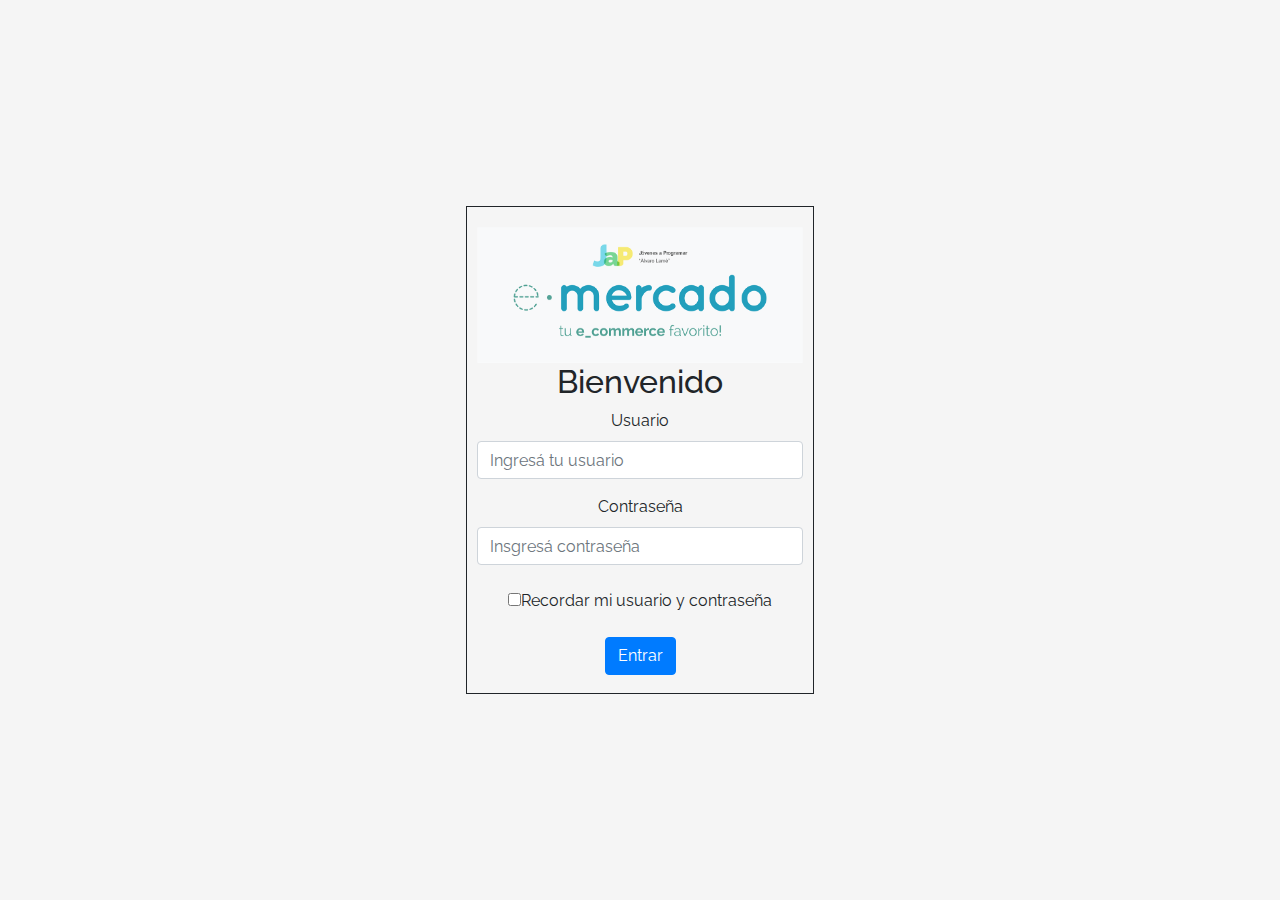
<file: index.html>
<!DOCTYPE html>
<!-- saved from url=(0049)https://getbootstrap.com/docs/4.3/examples/album/ -->
<html lang="en">

<head>
  <meta http-equiv="Content-Type" content="text/html; charset=UTF-8" />
  <meta name="viewport" content="width=device-width, initial-scale=1, shrink-to-fit=no" />
  <meta name="description" content="" />
  <title>eMercado - Todo lo que busques está aquí</title>

  <link rel="canonical" href="https://getbootstrap.com/docs/4.3/examples/album/" />
  <link href="https://fonts.googleapis.com/css?family=Raleway:300,300i,400,400i,700,700i,900,900i" rel="stylesheet" />
  <!-- Bootstrap core CSS -->
  <link href="css/bootstrap.min.css" rel="stylesheet" />
  <link href="css/styles.css" rel="stylesheet" />
  <style>
    html,
    body {
      height: 100%;
    }

    body {
      display: -ms-flexbox;
      display: flex;
      -ms-flex-align: center;
      align-items: center;
      padding-top: 40px;
      padding-bottom: 40px;
      background-color: #f5f5f5;
    }

    .signin {
      width: 100%;
      max-width: 330px;
      padding: 15px;
      margin: auto;
    }
  </style>
  <script src="js/init.js"></script>
  <script src="js/login.js"></script>
</head>

<body class="text-center">
  <div class="container p-5">
    <main role="main" class="container my-auto">
      <div class="row">
        <div id="login1" class="col-lg-4 offset-lg-4 col-md-6 offset-md-3 col-12">
          <img id="imageLogin" src="img/login.png" />
          <br />

          <h2 class="text-center">Bienvenido</h2>

          <div class="form-group">
            <label for="nombre">Usuario</label>
            <input id="nombre" name="nombre" class="form-control" type="text" placeholder="Ingresá tu usuario" />
          </div>
          <div class="form-group">
            <label for="Contraseña">Contraseña</label>
            <input id="contraseña" name="Contraseña" class="form-control" type="password"
              placeholder="Insgresá contraseña" />
            <br />
            <label><input type="checkbox" />Recordar mi usuario y
              contraseña</label>
          </div>
          <button class="btn btn-primary mb-2" onclick="verificar();">
            Entrar
          </button>
        </div>
      </div>
    </main>
  </div>
</body>

</html>
</file>
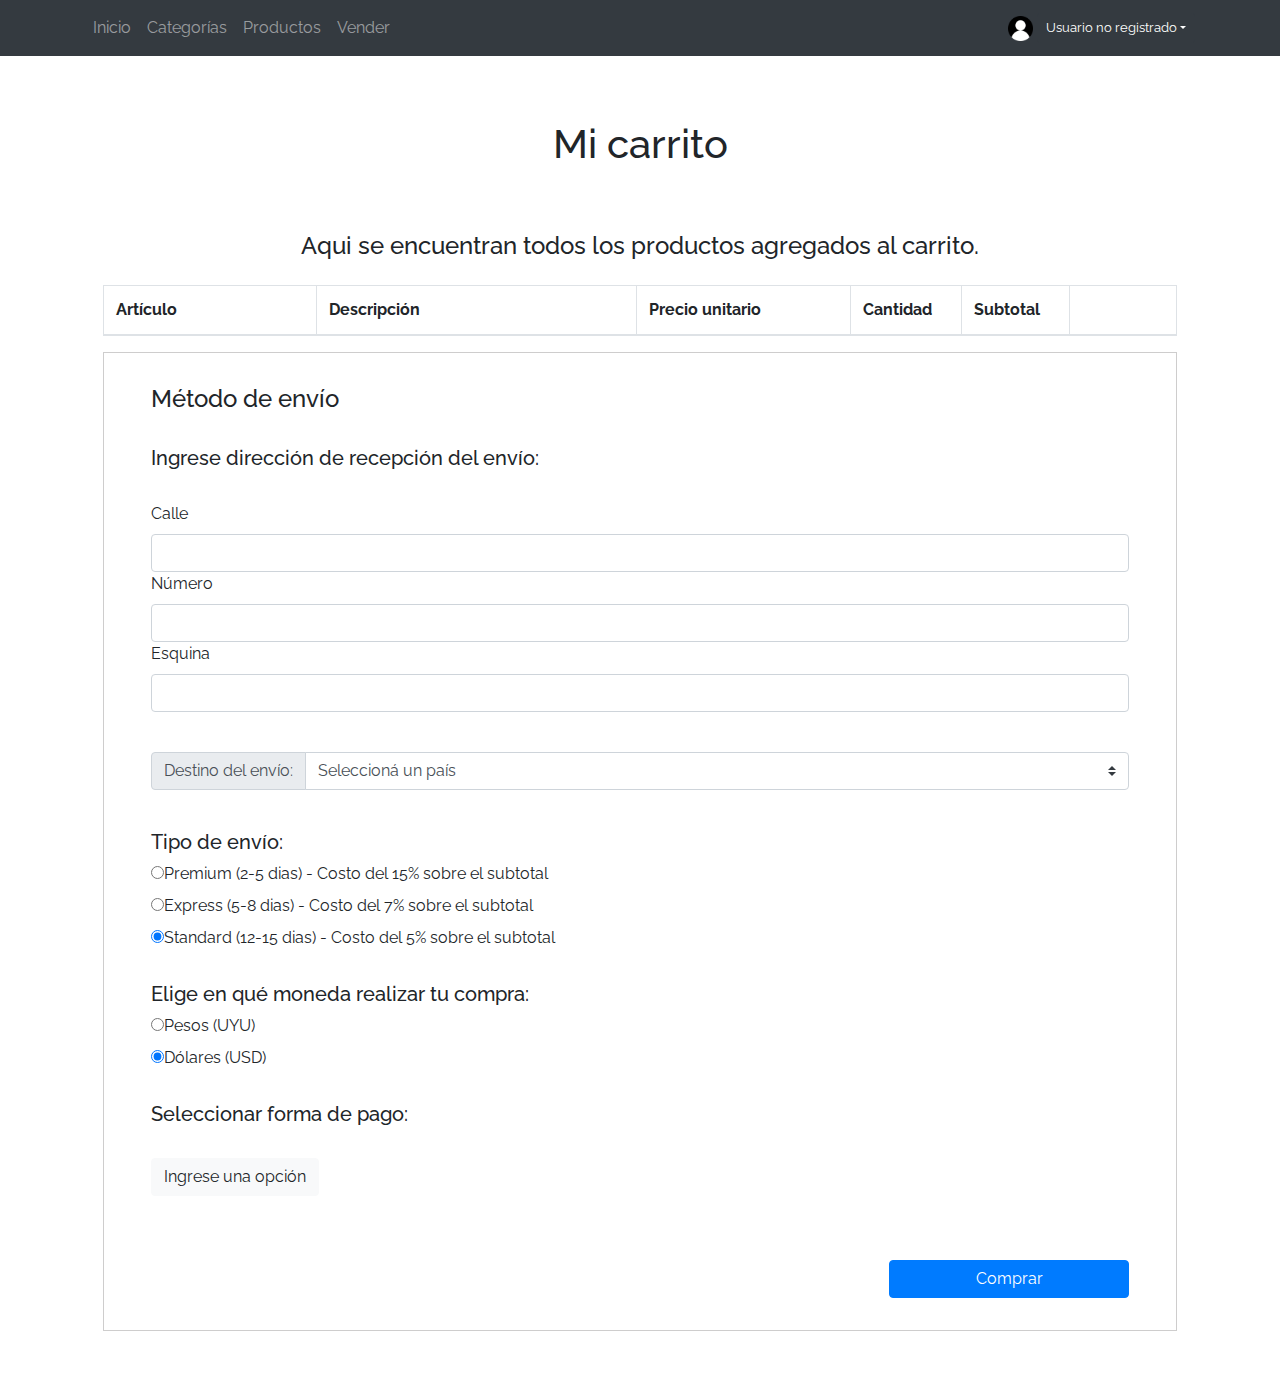
<file: cart.html>
<!DOCTYPE html>

<html lang="en">

<head>
  <meta http-equiv="Content-Type" content="text/html; charset=UTF-8">

  <meta name="viewport" content="width=device-width, initial-scale=1, shrink-to-fit=no">
  <meta name="description" content="">
  <title>eMercado - Todo lo que busques está aquí</title>

  <link rel="canonical" href="https://getbootstrap.com/docs/4.3/examples/album/">
  <link href="https://fonts.googleapis.com/css?family=Raleway:300,300i,400,400i,700,700i,900,900i" rel="stylesheet">
  <link rel="stylesheet" href="https://cdnjs.cloudflare.com/ajax/libs/font-awesome/4.7.0/css/font-awesome.min.css">

  <style>
    .bd-placeholder-img {
      font-size: 1.125rem;
      text-anchor: middle;
      -webkit-user-select: none;
      -moz-user-select: none;
      -ms-user-select: none;
      user-select: none;
    }

    @media (min-width: 768px) {
      .bd-placeholder-img-lg {
        font-size: 3.5rem;
      }
    }
  </style>
  <link href="css/bootstrap.min.css" rel="stylesheet">
  <link href="css/styles.css" rel="stylesheet">
  <link href="css/dropzone.css" rel="stylesheet">
</head>

<body>
  <div class="modal fade" id="exampleModalCenter" tabindex="-1" role="dialog" aria-labelledby="exampleModalCenterTitle"
    aria-hidden="true">
    <div class="modal-dialog modal-dialog-centered" role="document">
      <div class="modal-content">
        <div class="modal-header">
          <h5 class="modal-title" id="exampleModalCenterTitle">Seleccioná una forma de pago</h5>
          <button type="button" class="close" data-dismiss="modal" aria-label="Close">
            <span aria-hidden="true">&times;</span>
          </button>
        </div>
        <div class="modal-body">

          <div class="tabs mt-3">
            <ul class="nav nav-tabs" id="myTab" role="tablist">
              <li class="nav-item" role="presentation">
                <a class="nav-link active" id="visa-tab" data-toggle="tab" href="#tarjetaDeCredito" role="tab"
                  aria-controls="visa" aria-selected="true">
                  <h5>Tarjeta de crédito</h5>
                </a>
              </li>
              <li class="nav-item" role="presentation">
                <a class="nav-link" id="paypal-tab" data-toggle="tab" href="#transferencia" role="tab"
                  aria-controls="paypal" aria-selected="false">
                  <h5>Transferencia bancaria</h5>
                </a>
              </li>
            </ul>
            <div class="tab-content" id="myTabContent">
              <div class="tab-pane fade show active" id="tarjetaDeCredito" role="tabpanel" aria-labelledby="visa-tab">
                <div class="mt-4 mx-4">
                  <div class="text-center">
                    <h5></h5>
                  </div>
                  <form id="tarjetaCredito" class="form mt-3" onsubmit="event.preventDefault()" novalidate>
                    <div class="inputbox"><span>Nombre del titular</span><input type="text" name="name"
                        class="form-control" required id="nombreTitularTarjeta">

                    </div>
                    <div class="inputbox"><span>Número de tarjeta</span><input type="number" name="name"
                        class="form-control" required id="numeroTarjeta"></div>
                    <div class="d-flex flex-row">
                      <div class="inputbox"><span>Fecha de vencimiento</span> <input type="text" name="name"
                          class="form-control" required id="vencimientoTarjeta"> </div>
                      <div class="inputbox"> <span>CVV</span><input type="text" name="name" class="form-control"
                          required id="cvvTarjeta"> </div>
                    </div>
                    <br>
                    <br>
                    <div class="px-5 pay"> <button class="btn btn-success btn-block" id="confirmarTarjeta"
                        onclick="validarTarjeta()">Confirmar
                        datos</button> </div>
                  </form>
                </div>
              </div>
              <div class="tab-pane fade" id="transferencia" role="tabpanel" aria-labelledby="paypal-tab">
                <div class="mt-4 mx-4">
                  <div class="text-center">

                  </div>
                  <form id="transferenciaBancaria" class="form mt-3" onsubmit="event.preventDefault()" novalidate>
                    <div class="inputbox"><span>Nombre del banco</span><input type="text" name="name"
                        class="form-control" required id="nombreBanco">

                    </div>
                    <div class="inputbox"><span>Nombre del titular de cuenta</span><input type="text" name="name"
                        class="form-control" required id="nombreTitularCuenta"></div>

                    <div class="inputbox"><span>Número de cuenta</span> <input type="number" name="name"
                        class="form-control" required id="numeroCuenta"> </div>

                    <br>
                    <br>
                    <div class="px-5 pay"> <button class="btn btn-success btn-block" type="submit"
                        id="confirmarTransferencia" onclick="validarTransferencia()">Confirmar datos</button> </div>
                  </form>
                </div>
              </div>
            </div>
          </div>
        </div>
        <div class="modal-footer">

          <button type="button" class="btn btn-primary" data-dismiss="modal"
            data-target="#exampleModalCenter">Cerrar</button>
        </div>
      </div>
    </div>
  </div>
  <nav class="site-header sticky-top navbar navbar-expand-lg navbar-dark bg-dark">
    <div class="container d-flex justify-content-between">
      <button class="navbar-toggler" type="button" data-toggle="collapse" data-target="#navbarToggler"
        aria-controls="navbarToggler" aria-expanded="false" aria-label="Toggle navigation">
        <span class="navbar-toggler-icon"></span>
      </button>
      <div class="collapse navbar-collapse" id="navbarToggler">
        <ul class="navbar-nav mr-auto mt-2 mt-lg-0">
          <li class="nav-item">
            <a class="py-2 nav-link" href="principal.html">Inicio</a>
          </li>
          <li class="nav-item">
            <a class="py-2 nav-link" href="categories.html">Categorías</a>
          </li>
          <li class="nav-item">
            <a class="py-2 nav-link" href="products.html">Productos</a>
          </li>
          <li class="nav-item">
            <a class="py-2 nav-link" href="sell.html">Vender</a>
          </li>
        </ul>
      </div>
      <div class="dropdown">
        <img src="img/iconouser.png" alt="" id="userImage">
        <button class="btn btn-dark btn-sm dropdown-toggle" type="button" id="muestraUsuario" data-toggle="dropdown"
          aria-haspopup="true" aria-expanded="false"></button>
        <ul class="dropdown-menu" aria-labelledby="invitado">
          <li><a class="dropdown-item" href="my-profile.html" id='profile'> Mi Perfil</a></li>
          <li><a class="dropdown-item" href="index.html" id='cerrarSesion' onclick="desconectar();"> Cerrar Sesión</a>
          </li>
        </ul>
      </div>
    </div>
  </nav>

  <div class="container p-5">
    <div id="div1">
      <h1 class="text-center p-3">Mi carrito</h1>
      <br>
      <h4 class="text-center p-3">Aqui se encuentran todos los productos agregados al carrito.</h4>
    </div>
    <div class="row">
      <div class="contenedorCarrito">
        <div class="infoArticulo">
          <table class="table table-bordered miTabla" style="width: 100%;">
            <thead>
              <tr>
                <th scope="col" class="col-2">Artículo</th>
                <th scope="col" class="col-3">Descripción</th>
                <th scope="col" class="col-2">Precio unitario</th>
                <th scope="col" class="col-1">Cantidad</th>
                <th scope="col" class="col-1">Subtotal</th>
                <th scope="col" class="col-1"></th>
              </tr>
            </thead>
            <tbody id="carrito">
            </tbody>
          </table>
        </div>
      </div>
    </div>
    <div>


      <div id="divEnvio" class="row">
        <div class="col">
          <div>
            <h4>Método de envío</h4>
            <br>
            <h5>Ingrese dirección de recepción del envío:</h5>
            <br>
            <form id="direccionEnvio">
              <div class="form-group">
                <label>Calle</label>
                <input type="text" class="form-control" required>
                <span class="invalid-feedback">Por favor ingrese su calle</span>
                <label>Número</label>
                <input type="number" class="form-control" required>
                <span class="invalid-feedback">Por favor ingrese número de calle</span>
                <label>Esquina</label>
                <input type="text" class="form-control" required>
                <span class="invalid-feedback">Por favor ingrese su esquina</span>
              </div>
              <br>
              <div class="input-group mb-3">
                <div class="input-group-prepend">
                  <label class="input-group-text" for="inputGroupSelect01">Destino del envío:</label>
                </div>
                <select class="custom-select" id="inputGroupSelect01" required>

                  <option value="" disabled selected>Seleccioná un país</option>
                  <option value="1">Argentina</option>
                  <option value="2">Bolivia</option>
                  <option value="3">Brasil</option>
                  <option value="4">Chile</option>
                  <option value="5">Colombia</option>
                  <option value="6">Ecuador</option>
                  <option value="7">Paraguay</option>
                  <option value="8">Perú</option>
                  <option value="9">Uruguay</option>
                  <option value="10">Venezuela</option>
                </select>
              </div>
              <br>
              <div class="radio">
                <h5>Tipo de envío:</h5>
                <label><input type="radio" name="optEnvio" value="0.15">Premium (2-5 dias) - Costo del 15% sobre el
                  subtotal</label>
              </div>
              <div class="radio">
                <label><input type="radio" name="optEnvio" value="0.07">Express (5-8 dias) - Costo del 7% sobre el
                  subtotal</label>
                <div class="radio">
                  <label><input type="radio" name="optEnvio" value="0.05" checked>Standard (12-15 dias) - Costo del 5%
                    sobre el
                    subtotal</label>
                </div>
              </div>
              <br>
              <div class="radio">
                <h5>Elige en qué moneda realizar tu compra:</h5>

                <label><input type="radio" name="optradio" id="pesos">Pesos (UYU)</label>
                <div class="radio">
                  <label><input type="radio" name="optradio" checked id="dolares">Dólares (USD)</label>
                </div>
              </div>
              <br>
              <div>
                <h5>Seleccionar forma de pago:</h5>
                <br>
                <button type="button" class="btn btn-light" data-toggle="modal" data-target="#exampleModalCenter">
                  Ingrese una opción
                </button>
                <br>
                <br>
                <span id="formaSeleccionada">

                </span>
              </div>
              <br>
            </form>

            <div id="pago">

              <p id="subtotalAPagar"></p>
              <p id="costoEnvio"></p>
              <p id="totalAPagar"></p>



              <button type="button" class="btn btn-primary botonCompra" type="submit" id="botonCompra">Comprar</button>
            </div>

          </div>
        </div>

      </div>

    </div>

    <div id="spinner-wrapper">
      <div class="lds-ring">
        <div></div>
        <div></div>
        <div></div>
        <div></div>
      </div>
    </div>
    <script src="js/jquery-3.4.1.min.js"></script>
    <script src="js/bootstrap.bundle.min.js"></script>
    <script src="js/dropzone.js"></script>
    <script src="js/init.js"></script>
    <script src="js/cart.js"></script>
</body>

</html>
</file>
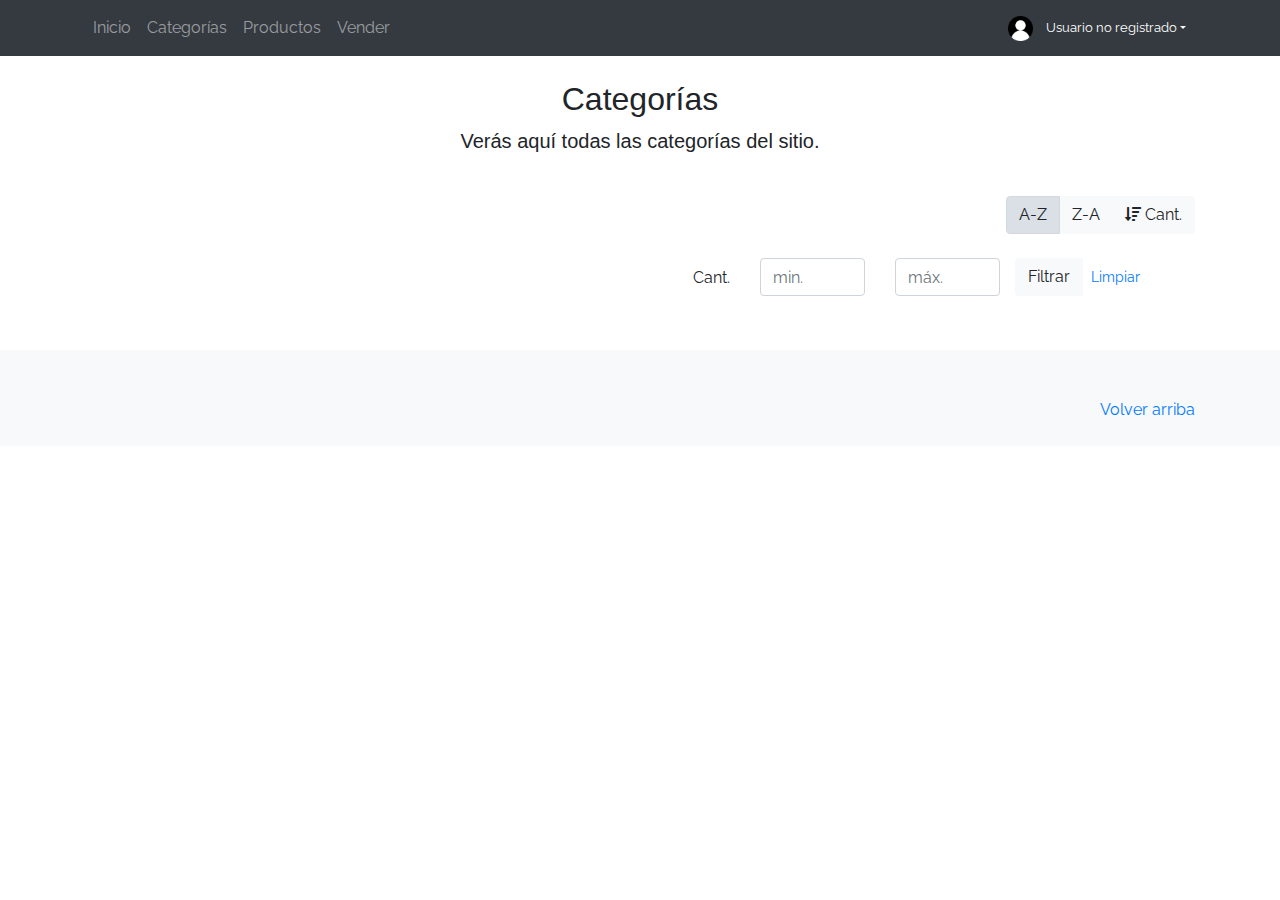
<file: categories.html>
<!DOCTYPE html>
<!-- saved from url=(0049)https://getbootstrap.com/docs/4.3/examples/album/ -->
<html lang="en">

<head>
  <meta http-equiv="Content-Type" content="text/html; charset=UTF-8">
  <meta name="viewport" content="width=device-width, initial-scale=1, shrink-to-fit=no">
  <meta name="description" content="">
  <title>eMercado - Todo lo que busques está aquí</title>

  <link rel="canonical" href="https://getbootstrap.com/docs/4.3/examples/album/">
  <link href="https://fonts.googleapis.com/css?family=Raleway:300,300i,400,400i,700,700i,900,900i" rel="stylesheet">
  <link href="css/font-awesome.min.css" rel="stylesheet">

  <link href="css/bootstrap.min.css" rel="stylesheet">
  <link href="css/styles.css" rel="stylesheet">
</head>

<body>
  <nav class="site-header sticky-top navbar navbar-expand-lg navbar-dark bg-dark">
    <div class="container d-flex justify-content-between">
      <button class="navbar-toggler" type="button" data-toggle="collapse" data-target="#navbarToggler"
        aria-controls="navbarToggler" aria-expanded="false" aria-label="Toggle navigation">
        <span class="navbar-toggler-icon"></span>
      </button>
      <div class="collapse navbar-collapse" id="navbarToggler">
        <ul class="navbar-nav mr-auto mt-2 mt-lg-0">
          <li class="nav-item">
            <a class="py-2 nav-link" href="principal.html">Inicio</a>
          </li>
          <li class="nav-item">
            <a class="py-2 nav-link" href="categories.html">Categorías</a>
          </li>
          <li class="nav-item">
            <a class="py-2 nav-link" href="products.html">Productos</a>
          </li>
          <li class="nav-item">
            <a class="py-2 nav-link" href="sell.html">Vender</a>
          </li>
        </ul>
      </div>
      <div class="dropdown">
        <img src="img/iconouser.png" alt="" id="userImage">
        <button class="btn btn-dark btn-sm dropdown-toggle" type="button" id="muestraUsuario" data-toggle="dropdown"
          aria-haspopup="true" aria-expanded="false"></button>
        <ul class="dropdown-menu" aria-labelledby="invitado">
          <li><a class="dropdown-item" href="my-profile.html" id='profile'> Mi Perfil</a></li>
          <li><a class="dropdown-item" href="cart.html" id='cart'> Mi Carrito </a></li>
          <li><a class="dropdown-item" href="index.html" id='cerrarSesion' onclick="desconectar();"> Cerrar Sesión</a>
          </li>
        </ul>
      </div>
    </div>
  </nav>

  <main role="main" class="pb-5">
    <div class="text-center p-4">
      <h2>Categorías</h2>
      <p class="lead">Verás aquí todas las categorías del sitio.</p>
    </div>
    <div class="container">
      <div class="row">
        <div class="col text-right">
          <div class="btn-group btn-group-toggle mb-4" data-toggle="buttons">
            <label class="btn btn-light active" id="sortAsc">
              <input type="radio" name="options" autocomplete="off" checked>A-Z
            </label>
            <label class="btn btn-light" id="sortDesc">
              <input type="radio" name="options" autocomplete="off">Z-A
            </label>
            <label class="btn btn-light" id="sortByCount">
              <input type="radio" name="options" autocomplete="off"><i class="fas fa-sort-amount-down mr-1"></i>Cant.
            </label>
          </div>
        </div>
      </div>
      <div class="row justify-content-end">
        <div class="col-md-6"></div>
        <div class="col-md-6 col-sm-12 mb-1 container">
          <div class="row container p-0 m-0">
            <div class="col-2">
              <p class="font-weight-normal text-right my-2">Cant.</p>
            </div>
            <div class="col-3">
              <input class="form-control" type="number" placeholder="min." id="rangeFilterCountMin">
            </div>
            <div class="col-3">
              <input class="form-control" type="number" placeholder="máx." id="rangeFilterCountMax">
            </div>
            <div class="col-4 p-0">
              <div class="btn-group" role="group">
                <button class="btn btn-light btn-block" id="rangeFilterCount">Filtrar</button>
                <button class="btn btn-link btn-sm" id="clearRangeFilter">Limpiar</button>
              </div>
            </div>
          </div>
        </div>
      </div>
      <div class="row">
        <div class="list-group" id="cat-list-container">
        </div>
      </div>
    </div>
  </main>
  <footer class="text-muted bg-light">
    <div class="container">
      <p class="float-right">
        <a href="#">Volver arriba</a>
      </p>

    </div>
  </footer>
  <div id="spinner-wrapper">
    <div class="lds-ring">
      <div></div>
      <div></div>
      <div></div>
      <div></div>
    </div>
  </div>
  <script src="js/jquery-3.4.1.min.js"></script>
  <script src="js/bootstrap.bundle.min.js"></script>
  <script src="js/init.js"></script>
  <script src="js/categories.js"></script>
</body>

</html>
</file>
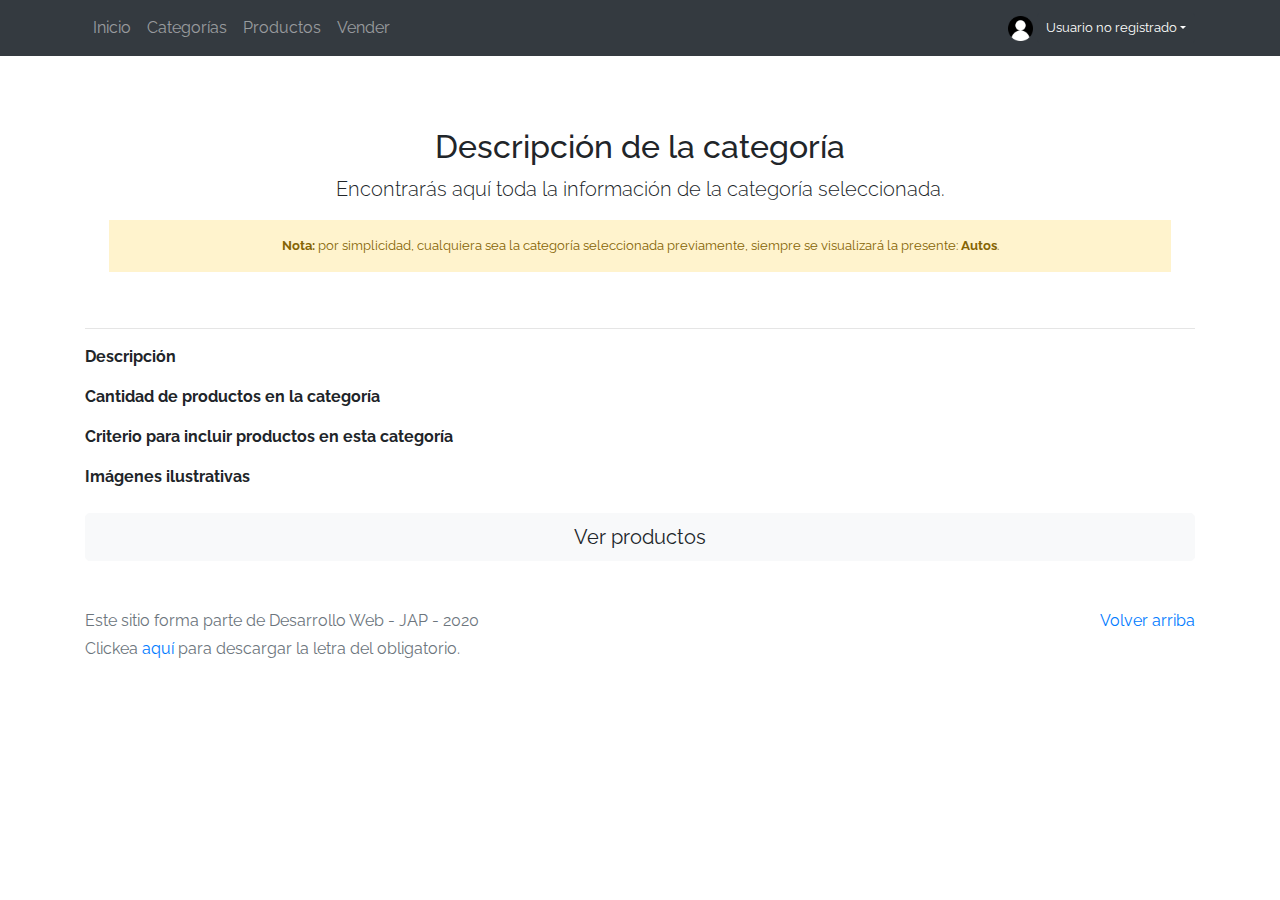
<file: category-info.html>
<!DOCTYPE html>
<!-- saved from url=(0049)https://getbootstrap.com/docs/4.3/examples/album/ -->
<html lang="en">

<head>
  <meta http-equiv="Content-Type" content="text/html; charset=UTF-8">
  <meta name="viewport" content="width=device-width, initial-scale=1, shrink-to-fit=no">
  <meta name="description" content="">
  <title>eMercado - Todo lo que busques está aquí</title>

  <link rel="canonical" href="https://getbootstrap.com/docs/4.3/examples/album/">
  <link href="https://fonts.googleapis.com/css?family=Raleway:300,300i,400,400i,700,700i,900,900i" rel="stylesheet">
  <!-- Bootstrap core CSS -->
  <link href="css/bootstrap.min.css" rel="stylesheet">
  <link href="css/styles.css" rel="stylesheet">
</head>

<body>
  <nav class="site-header sticky-top navbar navbar-expand-lg navbar-dark bg-dark">
    <div class="container d-flex justify-content-between">
      <button class="navbar-toggler" type="button" data-toggle="collapse" data-target="#navbarToggler"
        aria-controls="navbarToggler" aria-expanded="false" aria-label="Toggle navigation">
        <span class="navbar-toggler-icon"></span>
      </button>
      <div class="collapse navbar-collapse" id="navbarToggler">
        <ul class="navbar-nav mr-auto mt-2 mt-lg-0">
          <li class="nav-item">
            <a class="py-2 nav-link" href="principal.html">Inicio</a>
          </li>
          <li class="nav-item">
            <a class="py-2 nav-link" href="categories.html">Categorías</a>
          </li>
          <li class="nav-item">
            <a class="py-2 nav-link" href="products.html">Productos</a>
          </li>
          <li class="nav-item">
            <a class="py-2 nav-link" href="sell.html">Vender</a>
          </li>
        </ul>
      </div>
      <div class="dropdown">
        <img src="img/iconouser.png" alt="" id="userImage">
        <button class="btn btn-dark btn-sm dropdown-toggle" type="button" id="muestraUsuario" data-toggle="dropdown"
          aria-haspopup="true" aria-expanded="false"></button>
        <ul class="dropdown-menu" aria-labelledby="invitado">
          <li><a class="dropdown-item" href="my-profile.html" id='profile'> Mi Perfil</a></li>
          <li><a class="dropdown-item" href="cart.html" id='cart'> Mi Carrito </a></li>
          <li><a class="dropdown-item" href="index.html" id='cerrarSesion' onclick="desconectar();"> Cerrar Sesión</a>
          </li>
        </ul>
      </div>
    </div>
  </nav>
  <main role="main">
    <div class="container mt-5">
      <div class="text-center p-4">
        <h2>Descripción de la categoría</h2>
        <p class="lead">Encontrarás aquí toda la información de la categoría seleccionada.</p>
        <p class="small alert-warning py-3"><strong>Nota: </strong>por simplicidad, cualquiera sea la categoría
          seleccionada previamente, siempre se visualizará la presente: <strong>Autos</strong>.</p>
      </div>
      <h3 id="categoryName"></h3>
      <hr class="my-3">
      <dl>
        <dt>Descripción</dt>
        <dd>
          <p id="categoryDescription"></p>
        </dd>

        <dt>Cantidad de productos en la categoría</dt>
        <dd>
          <p id="productCount"></p>
        </dd>

        <dt>Criterio para incluir productos en esta categoría</dt>
        <dd>
          <p id="productCriteria"></p>
        </dd>

        <dt>Imágenes ilustrativas</dt>
        <dd>
          <div class="row text-center text-lg-left pt-2" id="productImagesGallery">
          </div>
        </dd>
      </dl>
      <a type="button" class="btn btn-light btn-lg btn-block" href="products.html">Ver productos</a>
    </div>
  </main>
  <footer class="text-muted">
    <div class="container">
      <p class="float-right">
        <a href="#">Volver arriba</a>
      </p>
      <p>Este sitio forma parte de Desarrollo Web - JAP - 2020</p>
      <p>Clickea <a target="_blank" href="Letra.pdf">aquí</a> para descargar la letra del obligatorio.</p>
    </div>
  </footer>
  <div id="spinner-wrapper">
    <div class="lds-ring">
      <div></div>
      <div></div>
      <div></div>
      <div></div>
    </div>
  </div>
  <script src="js/jquery-3.4.1.min.js"></script>
  <script src="js/bootstrap.bundle.min.js"></script>
  <script src="js/init.js"></script>
  <script src="js/category-info.js"></script>
</body>

</html>
</file>
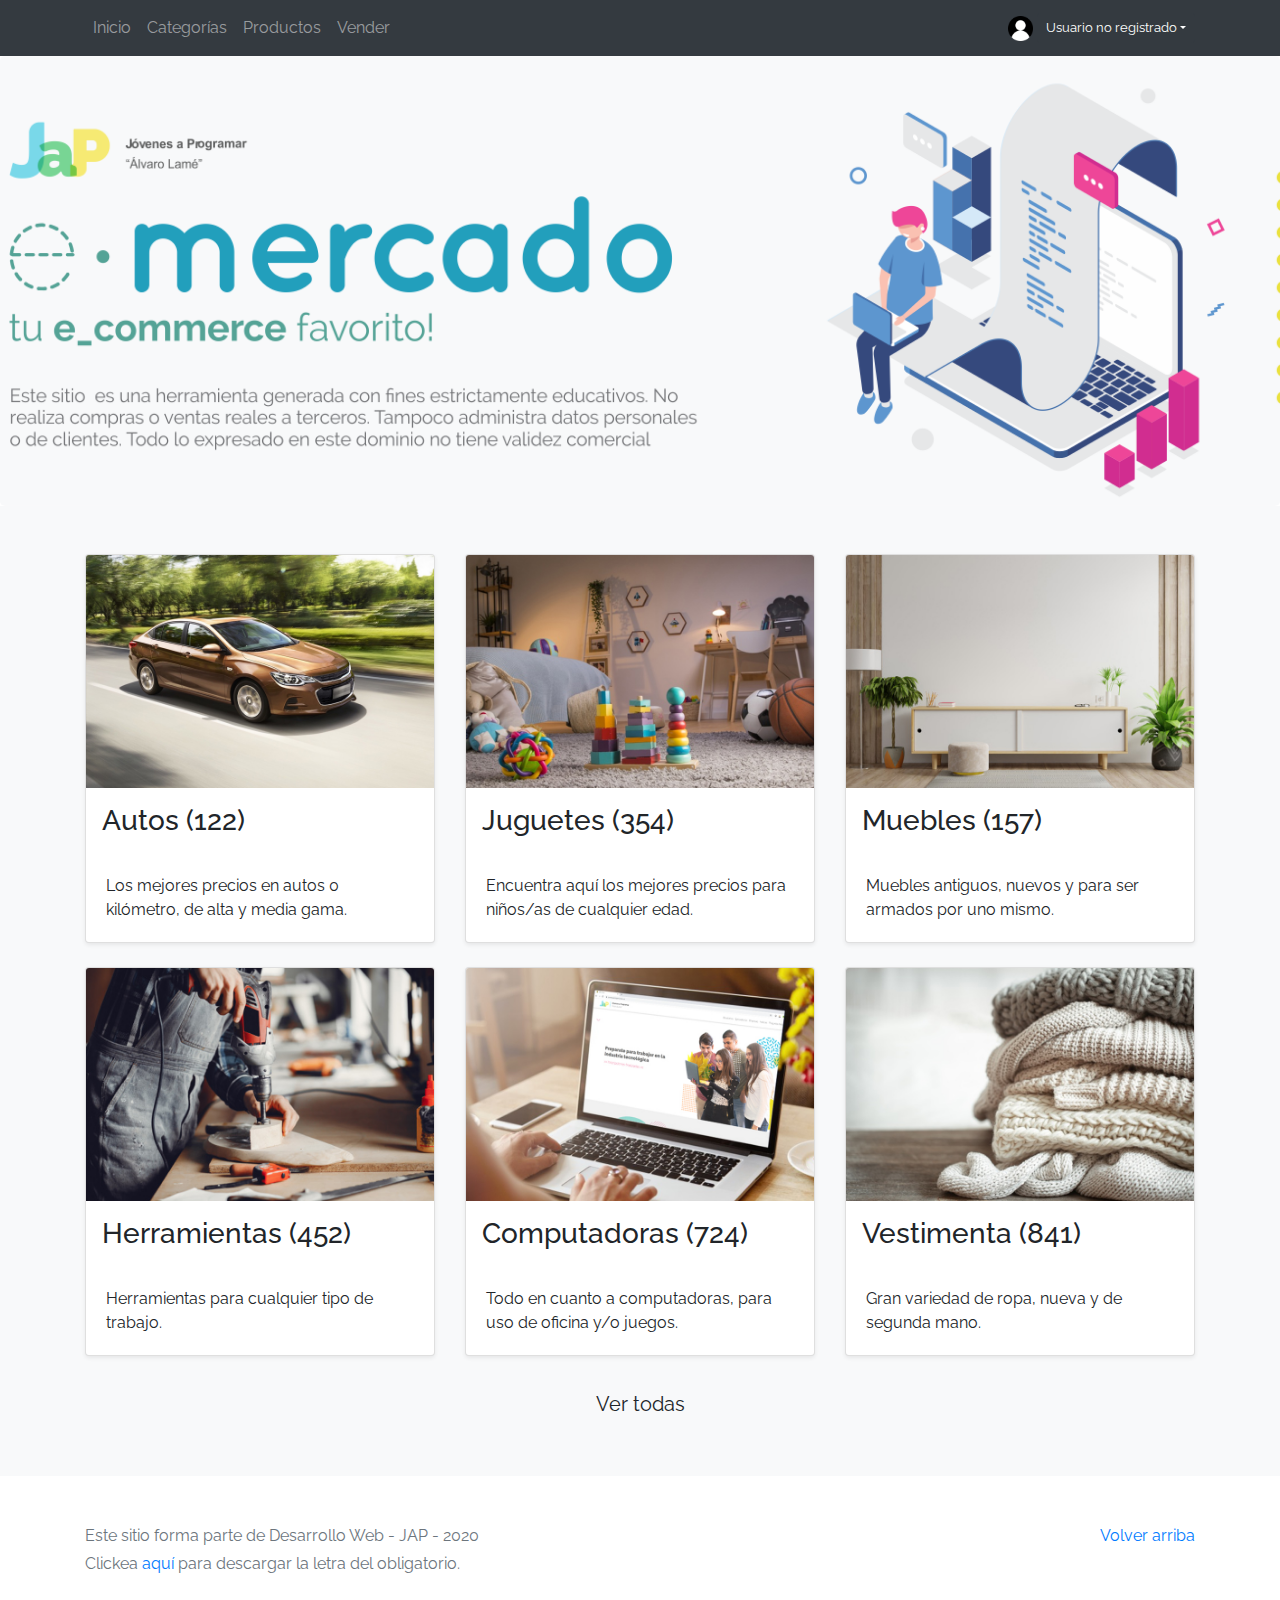
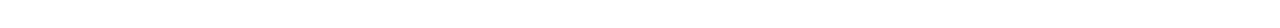
<file: principal.html>
<!DOCTYPE html>
<!-- saved from url=(0049)https://getbootstrap.com/docs/4.3/examples/album/ -->
<html lang="en">

<head>
  <meta http-equiv="Content-Type" content="text/html; charset=UTF-8">
  <meta name="viewport" content="width=device-width, initial-scale=1, shrink-to-fit=no">
  <meta name="description" content="">
  <title>eMercado - Todo lo que busques está aquí</title>

  <link rel="canonical" href="https://getbootstrap.com/docs/4.3/examples/album/">
  <link href="https://fonts.googleapis.com/css?family=Raleway:300,300i,400,400i,700,700i,900,900i" rel="stylesheet">
  <link rel="stylesheet" href="https://pro.fontawesome.com/releases/v5.10.0/css/all.css"
    integrity="sha384-AYmEC3Yw5cVb3ZcuHtOA93w35dYTsvhLPVnYs9eStHfGJvOvKxVfELGroGkvsg+p" crossorigin="anonymous" />
  <!-- Bootstrap core CSS -->
  <link href="css/bootstrap.min.css" rel="stylesheet">
  <link href="css/styles.css" rel="stylesheet">
</head>

<body>

  <nav class="site-header sticky-top navbar navbar-expand-lg navbar-dark bg-dark">
    <div class="container d-flex justify-content-between">
      <button class="navbar-toggler" type="button" data-toggle="collapse" data-target="#navbarToggler"
        aria-controls="navbarToggler" aria-expanded="false" aria-label="Toggle navigation">
        <span class="navbar-toggler-icon"></span>
      </button>
      <div class="collapse navbar-collapse" id="navbarToggler">
        <ul class="navbar-nav mr-auto mt-2 mt-lg-0">
          <li class="nav-item">
            <a class="py-2 nav-link" href="principal.html">Inicio</a>
          </li>
          <li class="nav-item">
            <a class="py-2 nav-link" href="categories.html">Categorías</a>
          </li>
          <li class="nav-item">
            <a class="py-2 nav-link" href="products.html">Productos</a>
          </li>
          <li class="nav-item">
            <a class="py-2 nav-link" href="sell.html">Vender</a>
          </li>
        </ul>
      </div>
      <div class="dropdown">
        <img src="img/iconouser.png" alt="" id="userImage">
        <button class="btn btn-dark btn-sm dropdown-toggle" type="button" id="muestraUsuario" data-toggle="dropdown"
          aria-haspopup="true" aria-expanded="false"></button>
        <ul class="dropdown-menu" aria-labelledby="invitado">
          <li><a class="dropdown-item" href="my-profile.html" id='profile'> Mi Perfil</a></li>
          <li><a class="dropdown-item" href="cart.html" id='cart'> Mi Carrito </a></li>
          <li><a class="dropdown-item" href="index.html" id='cerrarSesion' onclick="desconectar();"> Cerrar Sesión</a>
          </li>
        </ul>
      </div>
    </div>
  </nav>

  <main role="main">
    <section class="jumbotron text-center">
      <div class="m-5">
        <h1></h1>
      </div>
    </section>
    <div class="album py-5 bg-light">
      <div class="container">
        <div class="row">
          <div class="col-md-4">
            <a href="categories.html" class="card mb-4 shadow-sm custom-card">
              <img class="bd-placeholder-img card-img-top" src="img/cat1.jpg">
              <h3 class="m-3">Autos (122)</h3>
              <div class="card-body">
                <p class="card-text">Los mejores precios en autos 0 kilómetro, de alta y media gama.</p>
              </div>
            </a>
          </div>
          <div class="col-md-4">
            <a href="categories.html" class="card mb-4 shadow-sm custom-card">
              <img class="bd-placeholder-img card-img-top" src="img/cat2.jpg">
              <h3 class="m-3">Juguetes (354)</h3>
              <div class="card-body">
                <p class="card-text">Encuentra aquí los mejores precios para niños/as de cualquier edad.</p>
              </div>
            </a>
          </div>
          <div class="col-md-4">
            <a href="categories.html" class="card mb-4 shadow-sm custom-card">
              <img class="bd-placeholder-img card-img-top" src="img/cat3.jpg">
              <h3 class="m-3">Muebles (157)</h3>
              <div class="card-body">
                <p class="card-text">Muebles antiguos, nuevos y para ser armados por uno mismo.</p>
              </div>
            </a>
          </div>
          <div class="col-md-4">
            <a href="categories.html" class="card mb-4 shadow-sm custom-card">
              <img class="bd-placeholder-img card-img-top" src="img/cat4.jpg">
              <h3 class="m-3">Herramientas (452)</h3>
              <div class="card-body">
                <p class="card-text">Herramientas para cualquier tipo de trabajo.</p>
              </div>
            </a>
          </div>
          <div class="col-md-4">
            <a href="categories.html" class="card mb-4 shadow-sm custom-card">
              <img class="bd-placeholder-img card-img-top" src="img/cat5.jpg">
              <h3 class="m-3">Computadoras (724)</h3>
              <div class="card-body">
                <p class="card-text">Todo en cuanto a computadoras, para uso de oficina y/o juegos.</p>
              </div>
            </a>
          </div>
          <div class="col-md-4">
            <a href="categories.html" class="card mb-4 shadow-sm custom-card">
              <img class="bd-placeholder-img card-img-top" src="img/cat6.jpg">
              <h3 class="m-3">Vestimenta (841)</h3>
              <div class="card-body">
                <p class="card-text">Gran variedad de ropa, nueva y de segunda mano.</p>
              </div>
            </a>
          </div>
        </div>
        <div class="row">
          <a type="button" class="btn btn-light btn-lg btn-block" href="categories.html">Ver todas</a>
        </div>
      </div>
    </div>
  </main>
  <footer class="text-muted">
    <div class="container">
      <p class="float-right">
        <a href="#">Volver arriba</a>
      </p>
      <p>Este sitio forma parte de Desarrollo Web - JAP - 2020</p>
      <p>Clickea <a target="_blank" href="Letra.pdf">aquí</a> para descargar la letra del obligatorio.</p>
    </div>
  </footer>
  <script src="js/jquery-3.4.1.min.js"></script>
  <script src="js/bootstrap.bundle.min.js"></script>
  <script src="js/init.js"></script>
</body>

</html>
</file>
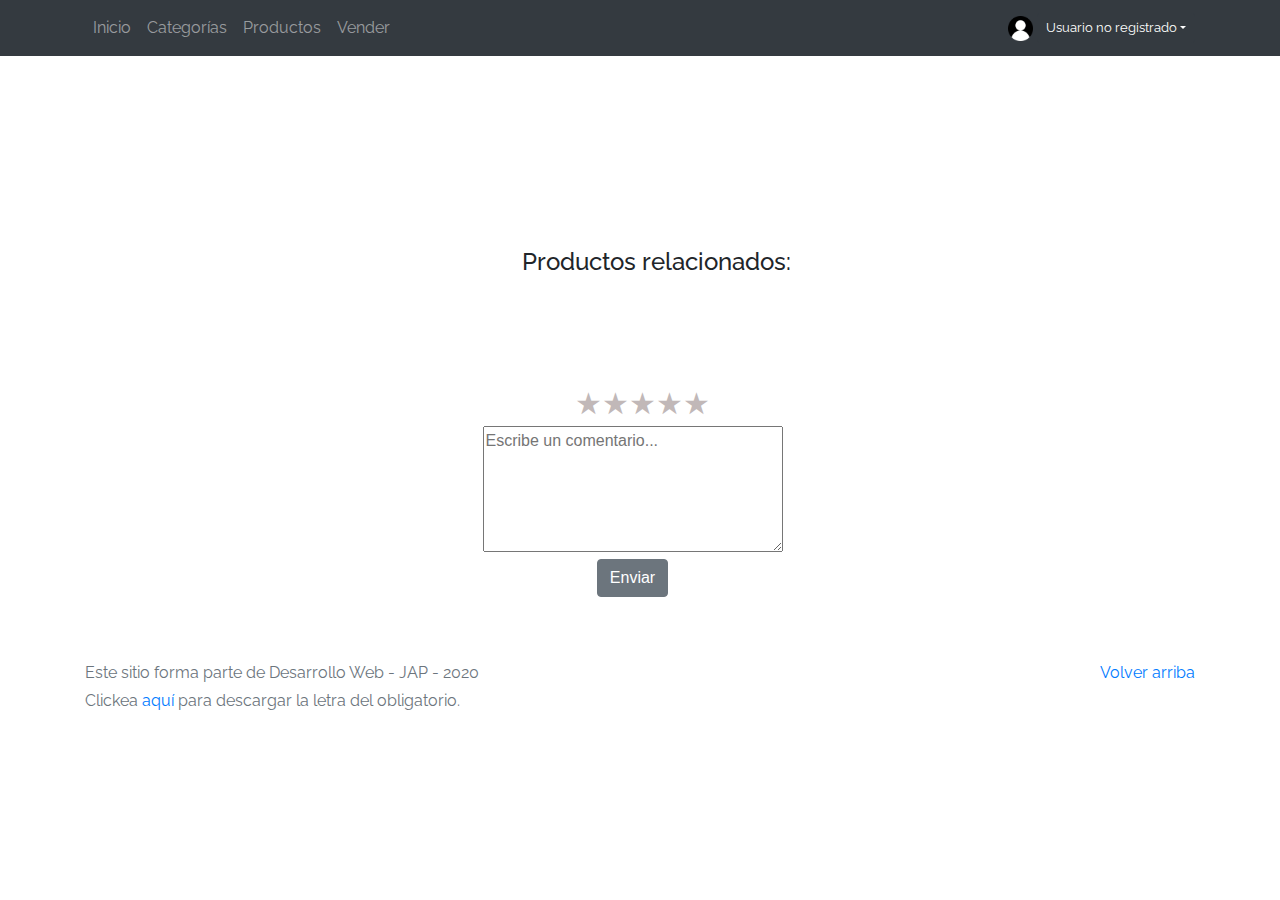
<file: product-info.html>
<!DOCTYPE html>
<!-- saved from url=(0049)https://getbootstrap.com/docs/4.3/examples/album/ -->
<html lang="en">

<head>
  <meta http-equiv="Content-Type" content="text/html; charset=UTF-8">
  <meta name="viewport" content="width=device-width, initial-scale=1, shrink-to-fit=no">
  <meta name="description" content="">
  <title>eMercado - Todo lo que busques está aquí</title>

  <link rel="canonical" href="https://getbootstrap.com/docs/4.3/examples/album/">
  <link href="https://fonts.googleapis.com/css?family=Raleway:300,300i,400,400i,700,700i,900,900i" rel="stylesheet">
  <link href="css/font-awesome.min.css" rel="stylesheet">
  <link href="css/bootstrap.min.css" rel="stylesheet">
  <link href="css/styles.css" rel="stylesheet">
  <link rel="stylesheet" href="css/productInfo.css">
</head>

<body>
  <nav class="site-header sticky-top navbar navbar-expand-lg navbar-dark bg-dark">
    <div class="container d-flex justify-content-between">
      <button class="navbar-toggler" type="button" data-toggle="collapse" data-target="#navbarToggler"
        aria-controls="navbarToggler" aria-expanded="false" aria-label="Toggle navigation">
        <span class="navbar-toggler-icon"></span>
      </button>
      <div class="collapse navbar-collapse" id="navbarToggler">
        <ul class="navbar-nav mr-auto mt-2 mt-lg-0">
          <li class="nav-item">
            <a class="py-2 nav-link" href="principal.html">Inicio</a>
          </li>
          <li class="nav-item">
            <a class="py-2 nav-link" href="categories.html">Categorías</a>
          </li>
          <li class="nav-item">
            <a class="py-2 nav-link" href="products.html">Productos</a>
          </li>
          <li class="nav-item">
            <a class="py-2 nav-link" href="sell.html">Vender</a>
          </li>
        </ul>
      </div>
      <div class="dropdown">
        <img src="img/iconouser.png" alt="" id="userImage">
        <button class="btn btn-dark btn-sm dropdown-toggle" type="button" id="muestraUsuario" data-toggle="dropdown"
          aria-haspopup="true" aria-expanded="false"></button>
        <ul class="dropdown-menu" aria-labelledby="invitado">
          <li><a class="dropdown-item" href="my-profile.html" id='profile'> Mi Perfil</a></li>
          <li><a class="dropdown-item" href="cart.html" id='cart'> Mi Carrito </a></li>
          <li><a class="dropdown-item" href="index.html" id='cerrarSesion' onclick="desconectar();"> Cerrar Sesión</a>
          </li>
        </ul>
      </div>
    </div>

  </nav>
  <div class="container p-5"></div>
  <div class="row justify-content-center">
    <div class="container center pl-5 mt-5">
      <div id="productInfo" class="list-group">
      </div>
      <div class="album py-5 justify-content-center" style="background-color: white;">
        <div class="container">
          <h4 style="text-align: center;">Productos relacionados:</h4>
          <div class="row row-cols-1 row-cols-sm-2 row-cols-md-3 g-3 d-flex justify-content-center"
            id="productosRelacionados" style="margin: 0px; padding: 0px;">

          </div>
        </div>
      </div>
    </div>
  </div>
  <div class="row justify-content-center">

    <div id="comentarios" class="container center pl-5 mt-5">

    </div>
  </div>
  <div class="row justify-content-center">
    <div class="list-group col-6">
      <div class="form-group" style="text-align: center;">
        <div class="form-check form-inline justify-content-center">
          <div id="nombreMiUsuario"></div>
          <div class="puntuacion">
            <input id="radio1" type="radio" name="estrellas" value="5"
              onclick="document.getElementById('valor').innerHTML='5'">
            <label for="radio1">★</label>
            <input id="radio2" type="radio" name="estrellas" value="4"
              onclick="document.getElementById('valor').innerHTML='4'">
            <label for="radio2">★</label>
            <input id="radio3" type="radio" name="estrellas" value="3"
              onclick="document.getElementById('valor').innerHTML='3'">
            <label for="radio3">★</label>
            <input id="radio4" type="radio" name="estrellas" value="2"
              onclick="document.getElementById('valor').innerHTML='2'">
            <label for="radio4">★</label>
            <input id="radio5" type="radio" name="estrellas" value="1"
              onclick="document.getElementById('valor').innerHTML='1'">
            <label for="radio5">★</label><br>
            <span style="display: none;" id="valor"></span>

          </div>
        </div>
        <textarea name="publicarComentario" id="publicarComentario" cols="30" rows="5"
          placeholder="Escribe un comentario..."></textarea>
        <br>
        <button id="botonComentario" class="btn btn-secondary">Enviar</button>
      </div>
    </div>
  </div>




  <footer class="text-muted">
    <div class="container">
      <p class="float-right">
        <a href="#">Volver arriba</a>
      </p>
      <p>Este sitio forma parte de Desarrollo Web - JAP - 2020</p>
      <p>Clickea <a target="_blank" href="Letra.pdf">aquí</a> para descargar la letra del obligatorio.</p>
    </div>
  </footer>
  <div id="spinner-wrapper">
    <div class="lds-ring">
      <div></div>
      <div></div>
      <div></div>
      <div></div>
    </div>
  </div>
  <script src="js/jquery-3.4.1.min.js"></script>
  <script src="js/bootstrap.bundle.min.js"></script>
  <script src="js/init.js"></script>
  <script src="js/product-info.js"></script>
</body>

</html>
</file>
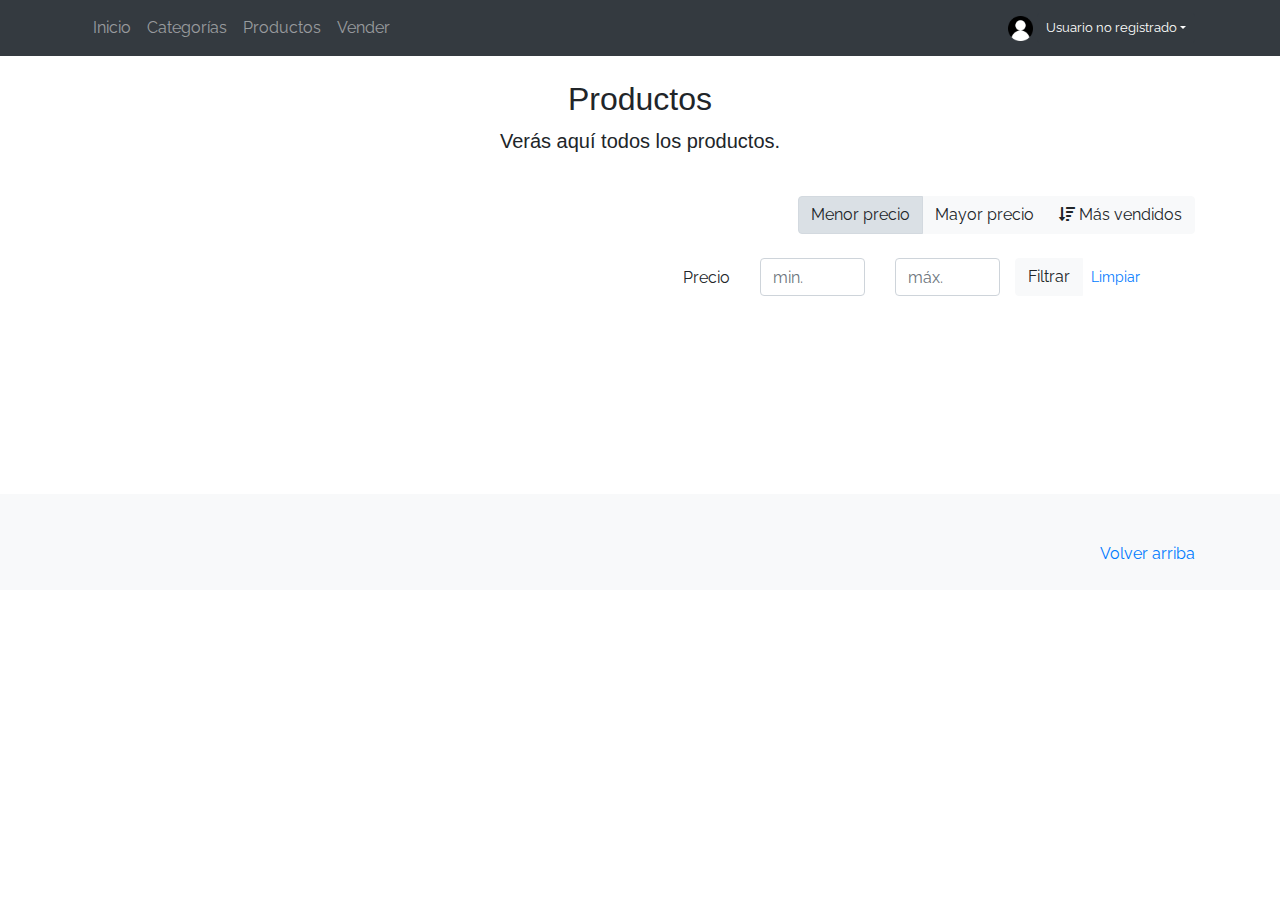
<file: products.html>
<!DOCTYPE html>
<!-- saved from url=(0049)https://getbootstrap.com/docs/4.3/examples/album/ -->
<html lang="en">

<head>
  <meta http-equiv="Content-Type" content="text/html; charset=UTF-8">
  <meta name="viewport" content="width=device-width, initial-scale=1, shrink-to-fit=no">
  <meta name="description" content="">
  <title>eMercado - Todo lo que busques está aquí</title>

  <link rel="canonical" href="https://getbootstrap.com/docs/4.3/examples/album/">
  <link href="https://fonts.googleapis.com/css?family=Raleway:300,300i,400,400i,700,700i,900,900i" rel="stylesheet">
  <link href="css/font-awesome.min.css" rel="stylesheet">
  <link href="css/bootstrap.min.css" rel="stylesheet">
  <link href="css/styles.css" rel="stylesheet">
</head>

<body>
  <nav class="site-header sticky-top navbar navbar-expand-lg navbar-dark bg-dark">
    <div class="container d-flex justify-content-between">
      <button class="navbar-toggler" type="button" data-toggle="collapse" data-target="#navbarToggler"
        aria-controls="navbarToggler" aria-expanded="false" aria-label="Toggle navigation">
        <span class="navbar-toggler-icon"></span>
      </button>
      <div class="collapse navbar-collapse" id="navbarToggler">
        <ul class="navbar-nav mr-auto mt-2 mt-lg-0">
          <li class="nav-item">
            <a class="py-2 nav-link" href="principal.html">Inicio</a>
          </li>
          <li class="nav-item">
            <a class="py-2 nav-link" href="categories.html">Categorías</a>
          </li>
          <li class="nav-item">
            <a class="py-2 nav-link" href="products.html">Productos</a>
          </li>
          <li class="nav-item">
            <a class="py-2 nav-link" href="sell.html">Vender</a>
          </li>
        </ul>
      </div>
      <div class="dropdown">
        <img src="img/iconouser.png" alt="" id="userImage">
        <button class="btn btn-dark btn-sm dropdown-toggle" type="button" id="muestraUsuario" data-toggle="dropdown"
          aria-haspopup="true" aria-expanded="false"></button>
        <ul class="dropdown-menu" aria-labelledby="invitado">
          <li><a class="dropdown-item" href="my-profile.html" id='profile'> Mi Perfil</a></li>
          <li><a class="dropdown-item" href="cart.html" id='cart'> Mi Carrito </a></li>
          <li><a class="dropdown-item" href="index.html" id='cerrarSesion' onclick="desconectar();"> Cerrar Sesión</a>
          </li>
        </ul>
      </div>
    </div>
  </nav>

  <div class="text-center p-4">
    <h2>Productos</h2>
    <p class="lead">Verás aquí todos los productos.</p>
  </div>

  <div class="container">
    <div class="row">
      <div class="col text-right">
        <div class="btn-group btn-group-toggle mb-4" data-toggle="buttons">
          <label class="btn btn-light active" id="sortAsc">
            <input type="radio" name="options" autocomplete="off" checked>Menor precio
          </label>
          <label class="btn btn-light" id="sortDesc">
            <input type="radio" name="options" autocomplete="off">Mayor precio
          </label>
          <label class="btn btn-light" id="sortByCount">
            <input type="radio" name="options" autocomplete="off"><i class="fas fa-sort-amount-down mr-1"></i>Más
            vendidos
          </label>
        </div>
      </div>
    </div>
    <div class="row justify-content-end">
      <div class="col-md-6"></div>
      <div class="col-md-6 col-sm-12 mb-1 container">
        <div class="row container p-0 m-0">
          <div class="col-2">
            <p class="font-weight-normal text-right my-2">Precio</p>
          </div>
          <div class="col-3">
            <input class="form-control" type="number" placeholder="min." id="rangeFilterCountMin">
          </div>
          <div class="col-3">
            <input class="form-control" type="number" placeholder="máx." id="rangeFilterCountMax">
          </div>
          <div class="col-4 p-0">
            <div class="btn-group" role="group">
              <button class="btn btn-light btn-block" id="rangeFilterCount">Filtrar</button>
              <button class="btn btn-link btn-sm" id="clearRangeFilter">Limpiar</button>
            </div>
          </div>
        </div>
      </div>
    </div>

    <div class="row">
      <div class="album py-5 bg-light">
        <div class="container p-0">
          <div class="row row-cols-1 row-cols-sm-2 row-cols-md-3 g-3 d-flex justify-content-center"
            id="album-list-container" style="margin: 0px; padding: 0px;">

          </div>
        </div>
      </div>

    </div>
  </div>

  <div class="container p-5" id="productos">
  </div>
  <footer class="text-muted bg-light">
    <div class="container">
      <p class="float-right">
        <a href="#">Volver arriba</a>
      </p>
    </div>
  </footer>
  <div id="spinner-wrapper">
    <div class="lds-ring">
      <div></div>
      <div></div>
      <div></div>
      <div></div>
    </div>
  </div>
  <script src="js/jquery-3.4.1.min.js"></script>
  <script src="js/bootstrap.bundle.min.js"></script>
  <script src="js/init.js"></script>
  <script src="js/products.js"></script>
</body>

</html>
</file>
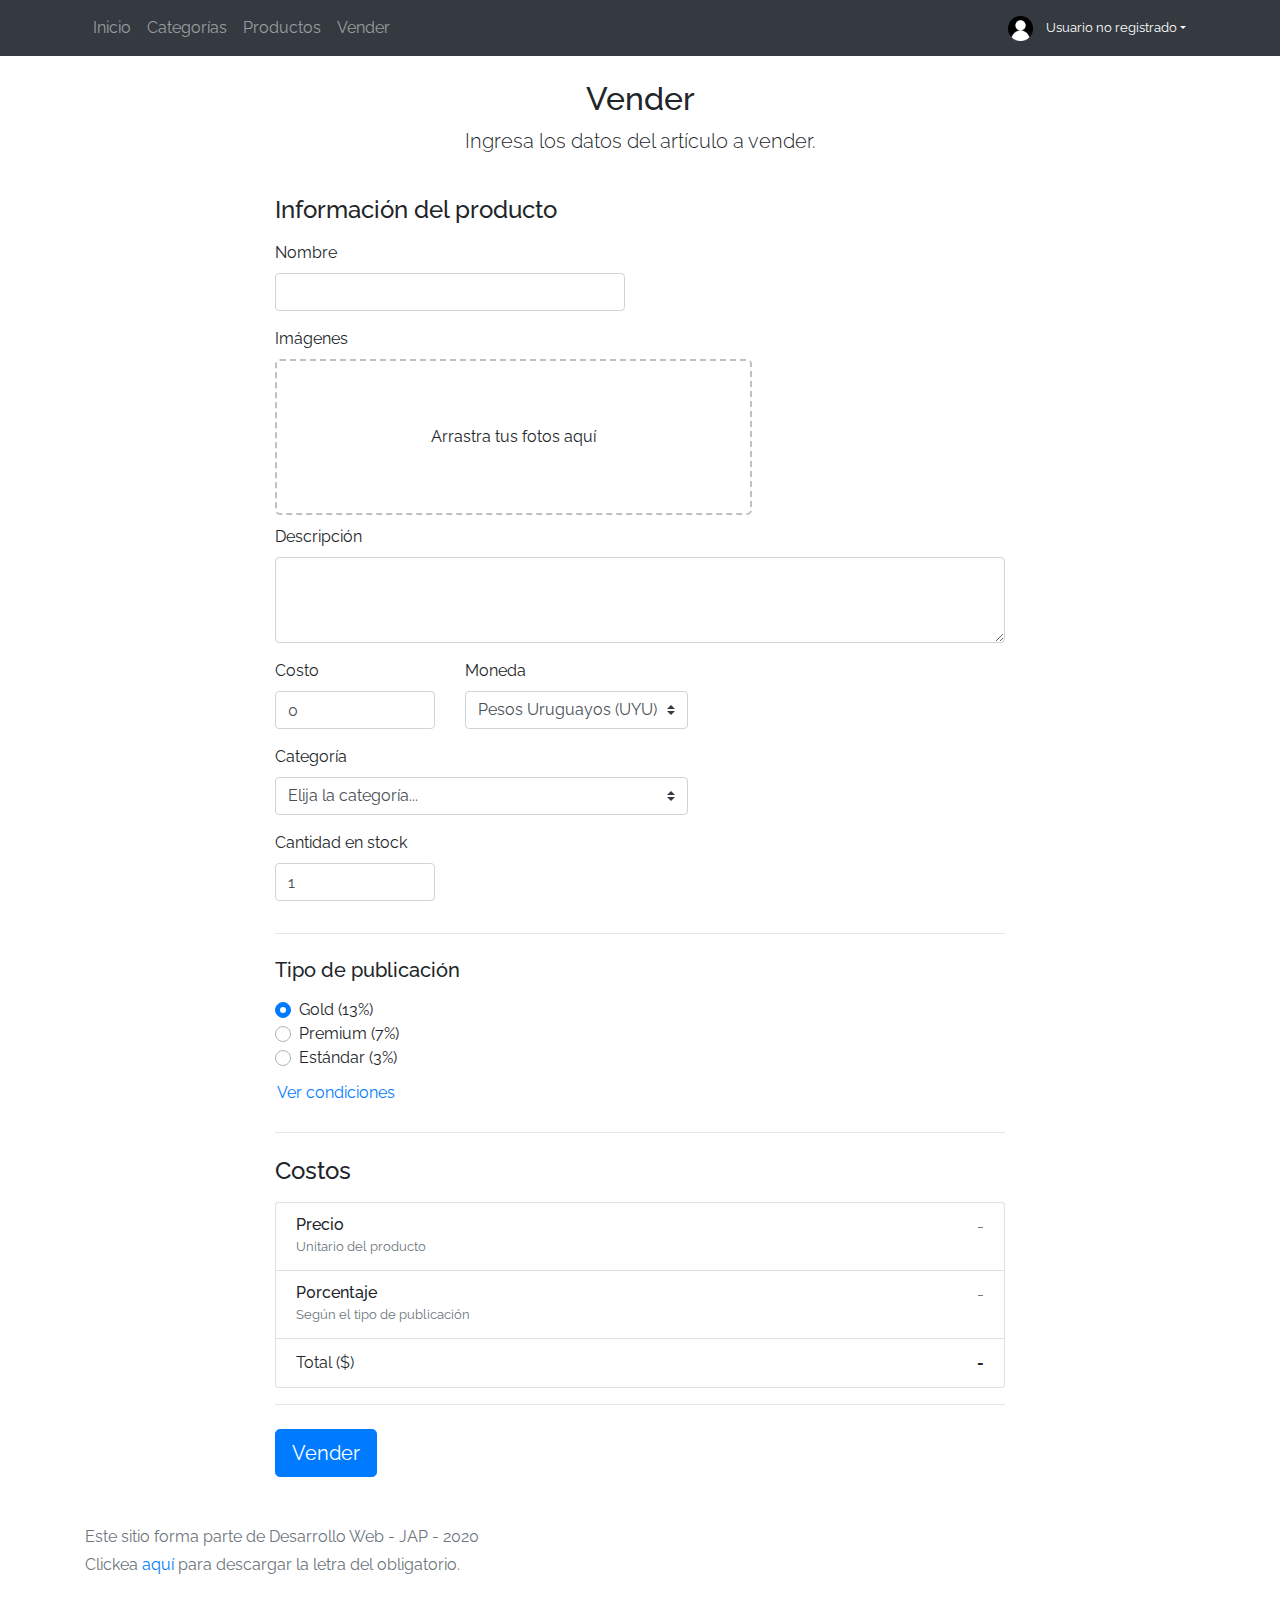
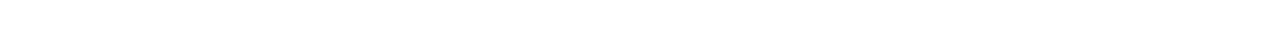
<file: sell.html>
<!DOCTYPE html>
<!-- saved from url=(0049)https://getbootstrap.com/docs/4.3/examples/album/ -->
<html lang="en">

<head>
  <meta http-equiv="Content-Type" content="text/html; charset=UTF-8">

  <meta name="viewport" content="width=device-width, initial-scale=1, shrink-to-fit=no">
  <meta name="description" content="">
  <title>eMercado - Todo lo que busques está aquí</title>

  <link rel="canonical" href="https://getbootstrap.com/docs/4.3/examples/album/">
  <link href="https://fonts.googleapis.com/css?family=Raleway:300,300i,400,400i,700,700i,900,900i" rel="stylesheet">

  <style>
    .bd-placeholder-img {
      font-size: 1.125rem;
      text-anchor: middle;
      -webkit-user-select: none;
      -moz-user-select: none;
      -ms-user-select: none;
      user-select: none;
    }

    @media (min-width: 768px) {
      .bd-placeholder-img-lg {
        font-size: 3.5rem;
      }
    }
  </style>
  <link href="css/bootstrap.min.css" rel="stylesheet">
  <link href="css/styles.css" rel="stylesheet">
  <link href="css/dropzone.css" rel="stylesheet">
</head>

<body>
  <nav class="site-header sticky-top navbar navbar-expand-lg navbar-dark bg-dark">
    <div class="container d-flex justify-content-between">
      <button class="navbar-toggler" type="button" data-toggle="collapse" data-target="#navbarToggler"
        aria-controls="navbarToggler" aria-expanded="false" aria-label="Toggle navigation">
        <span class="navbar-toggler-icon"></span>
      </button>
      <div class="collapse navbar-collapse" id="navbarToggler">
        <ul class="navbar-nav mr-auto mt-2 mt-lg-0">
          <li class="nav-item">
            <a class="py-2 nav-link" href="principal.html">Inicio</a>
          </li>
          <li class="nav-item">
            <a class="py-2 nav-link" href="categories.html">Categorías</a>
          </li>
          <li class="nav-item">
            <a class="py-2 nav-link" href="products.html">Productos</a>
          </li>
          <li class="nav-item">
            <a class="py-2 nav-link" href="sell.html">Vender</a>
          </li>
        </ul>
      </div>
      <div class="dropdown">
        <img src="img/iconouser.png" alt="" id="userImage">
        <button class="btn btn-dark btn-sm dropdown-toggle" type="button" id="muestraUsuario" data-toggle="dropdown"
          aria-haspopup="true" aria-expanded="false"></button>
        <ul class="dropdown-menu" aria-labelledby="invitado">
          <li><a class="dropdown-item" href="my-profile.html" id='profile'> Mi Perfil</a></li>
          <li><a class="dropdown-item" href="cart.html" id='cart'> Mi Carrito </a></li>
          <li><a class="dropdown-item" href="index.html" id='cerrarSesion' onclick="desconectar();"> Cerrar Sesión</a>
          </li>
        </ul>
      </div>
    </div>
  </nav>

  <div class="container">
    <div class="text-center p-4">
      <h2>Vender</h2>
      <p class="lead">Ingresa los datos del artículo a vender.</p>
    </div>
    <div class="row justify-content-md-center">
      <div class="col-md-8 order-md-1">
        <h4 class="mb-3">Información del producto</h4>
        <form class="needs-validation" id="sell-info">
          <div class="row">
            <div class="col-md-6 mb-3">
              <label for="productName">Nombre</label>
              <input type="text" class="form-control" id="productName" placeholder="" value="">
              <div class="invalid-feedback">
                Ingresa un nombre
              </div>
            </div>
          </div>
          <div class="row">
            <div class="col-md-8 order-md-1">
              <label for="zip">Imágenes</label>
              <div class="needsclick dz-clickable" id="file-upload">
                <div class="dz-message needsclick">
                  Arrastra tus fotos aquí<br>
                </div>
              </div>
            </div>
          </div>
          <div class="row">
            <div class="col-md-12 mb-3">
              <label for="productDescription">Descripción</label>
              <textarea class="form-control" id="productDescription" rows="3"></textarea>
            </div>
          </div>
          <div class="row">
            <div class="col-md-3 mb-3">
              <label for="zip">Costo</label>
              <input type="number" class="form-control" id="productCostInput" placeholder="" required="" value="0"
                min="0">
              <div class="invalid-feedback">
                El costo debe ser mayor que 0.
              </div>
            </div>
            <div class="col-md-4 mb-3">
              <label for="state">Moneda</label>
              <select class="custom-select d-block w-100" id="productCurrency" required="">
                <option selected>Pesos Uruguayos (UYU)</option>
                <option>Dólares (USD)</option>
              </select>
              <div class="invalid-feedback">
                Ingresa una categoría válida.
              </div>
            </div>
          </div>
          <div class="row">
            <div class="col-md-7 mb-3">
              <label for="state">Categoría</label>
              <select class="custom-select d-block w-100" id="productCategory">
                <option value="">Elija la categoría...</option>
                <option>Autos</option>
                <option>Juguetes</option>
                <option>Muebles</option>
                <option>Herramientas</option>
                <option>Computadoras</option>
                <option>Vestimenta</option>
              </select>
              <div class="invalid-feedback">
                Por favor ingresa una categoría válida.
              </div>
            </div>
          </div>
          <div class="row">
            <div class="col-md-3 mb-3">
              <label for="productCountInput">Cantidad en stock</label>
              <input type="number" class="form-control" id="productCountInput" placeholder="" required="" value="1"
                min="0">
              <div class="invalid-feedback">
                La cantidad es requerida.
              </div>
            </div>
          </div>
          <hr class="mb-4">
          <h5 class="mb-3">Tipo de publicación</h5>
          <div class="d-block my-3">
            <div class="custom-control custom-radio">
              <input id="goldradio" name="publicationType" type="radio" class="custom-control-input" checked=""
                required="">
              <label class="custom-control-label" for="goldradio">Gold (13%)</label>
            </div>
            <div class="custom-control custom-radio">
              <input id="premiumradio" name="publicationType" type="radio" class="custom-control-input" required="">
              <label class="custom-control-label" for="premiumradio">Premium (7%)</label>
            </div>
            <div class="custom-control custom-radio">
              <input id="standardradio" name="publicationType" type="radio" class="custom-control-input" required="">
              <label class="custom-control-label" for="standardradio">Estándar (3%)</label>
            </div>
            <div class="row">
              <button type="button" class="m-1 btn btn-link" data-toggle="modal" data-target="#contidionsModal">Ver
                condiciones</button>
            </div>
          </div>
          <hr class="mb-4">
          <h4 class="mb-3">Costos</h4>
          <ul class="list-group mb-3">
            <li class="list-group-item d-flex justify-content-between lh-condensed">
              <div>
                <h6 class="my-0">Precio</h6>
                <small class="text-muted">Unitario del producto</small>
              </div>
              <span class="text-muted" id="productCostText">-</span>
            </li>
            <li class="list-group-item d-flex justify-content-between lh-condensed">
              <div>
                <h6 class="my-0">P0rcentaje</h6>
                <small class="text-muted">Según el tipo de publicación</small>
              </div>
              <span class="text-muted" id="comissionText">-</span>
            </li>
            <li class="list-group-item d-flex justify-content-between">
              <span>Total ($)</span>
              <strong id="totalCostText">-</strong>
            </li>
          </ul>
          <hr class="mb-4">
          <button class="btn btn-primary btn-lg" type="submit">Vender</button>
        </form>
      </div>
    </div>
  </div>
  <footer class="text-muted">
    <div class="container">
      <p>Este sitio forma parte de Desarrollo Web - JAP - 2020</p>
      <p>Clickea <a target="_blank" href="Letra.pdf">aquí</a> para descargar la letra del obligatorio.</p>
    </div>
  </footer>
  <div class="alert fade" role="alert" id="alertResult">
    <span id="resultSpan"></span>
    <button type="button" class="close" data-dismiss="alert" aria-label="Close">
      <span aria-hidden="true">&times;</span>
    </button>
  </div>

  <div class="modal fade" tabindex="-1" role="dialog" id="contidionsModal">
    <div class="modal-dialog" role="document">
      <div class="modal-content">
        <div class="modal-header">
          <h5 class="modal-title">Condiciones de publicación</h5>
          <button type="button" class="close" data-dismiss="modal" aria-label="Close">
            <span aria-hidden="true">&times;</span>
          </button>
        </div>
        <div class="modal-body">
          <div class="container">
            <div class="row">
              <h5 class="text-warning">Gold (13%)</h5>
              <p class="muted text-justify">Tu producto se verá de forma promocionada en portada, además de las
                condiciones de Premium y Estándar.</p>
            </div>
            <hr>
            <div class="row">
              <h5 class="text-primary">Stándar (7%)</h5>
              <p class="muted text-justify">Se mostrará el producto en los primeros lugares de resultados de búsqueda,
                así cómo cuando se ingrese a la categoría que pertenezca.</p>
            </div>
            <hr>
            <div class="row">
              <h5 class="text-secondary">Estándar (3%)</h5>
              <p class="muted text-justify">El producto se listará en la categoría correspondiente, así como en los
                resultados de búsquedas que coincidan con las palabras claves en el nombre.</p>
            </div>
          </div>
        </div>
        <div class="modal-footer">
          <button type="button" class="btn btn-primary" data-dismiss="modal">Cerrar</button>
        </div>
      </div>
    </div>
  </div>
  <div id="spinner-wrapper">
    <div class="lds-ring">
      <div></div>
      <div></div>
      <div></div>
      <div></div>
    </div>
  </div>
  <script src="js/jquery-3.4.1.min.js"></script>
  <script src="js/bootstrap.bundle.min.js"></script>
  <script src="js/dropzone.js"></script>
  <script src="js/init.js"></script>
  <script src="js/sell.js"></script>
</body>

</html>
</file>
<file: css/styles.css>
.jumbotron,
.card-body,
.container,
.site-header {
    font-family: "Raleway", serif !important;
}

.jumbotron .display-4 {
    font-weight: bold;
}

.jumbotron {
    height: 50vh;
    padding: 5em inherit;
    margin-bottom: 0;
    background-color: #53c0fb;
    background: url("../img/cover_back.png");
    background-size: cover;
    background-position: center;
    background-repeat: no-repeat;
    color: black;
    font-weight: bold;
}

@media (min-width: 768px) {
    .jumbotron {
        padding-top: 6rem;
        padding-bottom: 6rem;
    }
}

.jumbotron p:last-child {
    margin-bottom: 0;
}

.jumbotron-heading {
    font-weight: 300;
}

.jumbotron .container {
    max-width: 40rem;
    background-color: rgba(255, 255, 255, 0.5);
    border-radius: 10px;
    text-shadow: 1px 1px 2px grey;
}

.jumbotron .lead {
    font-size: 38px;
}

footer {
    padding-top: 3rem;
    padding-bottom: 3rem;
}

footer p {
    margin-bottom: 0.25rem;
}

.site-header a {
    color: white;
    transition: ease-in-out color 0.15s;
}

.light-text {
    color: white;
}

.site-header .dropdown-menu a {
    color: black;
}

.dropzone {
    border: 2px dashed #0087f7;
    border-radius: 5px;
    background: white;
}

.alert {
    position: fixed;
    top: 80px;
    width: 50%;
    left: 50%;
    transform: translate(-50%, 0);
}

.lds-ring {
    display: inline-block;
    position: relative;
    width: 64px;
    height: 64px;
    top: 50%;
    left: 50%;
}

.lds-ring div {
    box-sizing: border-box;
    display: block;
    position: absolute;
    width: 51px;
    height: 51px;
    margin: 6px;
    border: 6px solid #fff;
    border-radius: 50%;
    animation: lds-ring 1.2s cubic-bezier(0.5, 0, 0.5, 1) infinite;
    border-color: #fff transparent transparent transparent;
}

.lds-ring div:nth-child(1) {
    animation-delay: -0.45s;
}

.lds-ring div:nth-child(2) {
    animation-delay: -0.3s;
}

.lds-ring div:nth-child(3) {
    animation-delay: -0.15s;
}

@keyframes lds-ring {
    0% {
        transform: rotate(0deg);
    }
    100% {
        transform: rotate(360deg);
    }
}

#spinner-wrapper {
    position: fixed;
    background-color: rgba(0, 0, 0, 0.5);
    width: 100%;
    height: 100%;
    top: 0;
    left: 0;
    z-index: 1021;
    display: none;
}

a.custom-card,
a.custom-card:hover {
    color: inherit;
    text-decoration: inherit;
}

.checked {
    color: orange;
}

#login1 {
    text-align: center;
    border: solid 1px;
    padding: 20px 10px 10px 10px;
}

#imageLogin {
    max-width: 100%;
    width: auto;
    height: auto;
}

#muestraUsuario {
    color: white;
    font-size: small;
    text-align: right;
}

#userImage {
    width: 25px;
}

#pestanaUsuario {
    padding-right: 0px;
}


.contenedorCarrito {
    width: 100%;
}



#divEnvio {
  border: solid rgb(206, 205, 205) 0.01em;
  padding: 2em;
}



#imagenCarrito {
    width: 100%;
    height: 100%;
}

.imagenArticulo {
    border: solid 2px yellow;
}



.precioUnit {
    width: 20%;
    text-align: center;
}

.cantidadArt {
    width: 10%;
    text-align: center;
}

.subTotal {
    width: 10%;
    text-align: center;
}

.alturaFila {
    height: 5%;
}
#pago {
  float: right;
}

.botonCompra {
width: 15em;
}

.close {
    font-size: 21px;
    cursor: pointer
}

.modal-body {
    height: 450px
}

.nav-tabs {
    border: none !important
}

.nav-tabs .nav-link.active {
    color: #495057;
    background-color: #fff;
    border-color: #ffffff #ffffff #fff;
    border-top: 3px solid blue !important
}

.nav-tabs .nav-link {
    margin-bottom: -1px;
    border: 1px solid transparent;
    border-top-left-radius: 0rem;
    border-top-right-radius: 0rem;
    border-top: 3px solid #eee;
    font-size: 20px
}

.nav-tabs .nav-link:hover {
    border-color: #e9ecef #ffffff #ffffff
}

.nav-tabs {
    display: table !important;
    width: 100%
}

.nav-item {
    display: table-cell
}
</file>
<file: css/dropzone.css>
/*
 * The MIT License
 * Copyright (c) 2012 Matias Meno <m@tias.me>
 */
.dropzone, .dropzone * {
  box-sizing: border-box; }

.dropzone {
  position: relative; }
  .dropzone .dz-preview {
    position: relative;
    display: inline-block;
    width: 120px;
    margin: 0.5em; }
    .dropzone .dz-preview .dz-progress {
      display: block;
      height: 15px;
      border: 1px solid #aaa; }
      .dropzone .dz-preview .dz-progress .dz-upload {
        display: block;
        height: 100%;
        width: 0;
        background: green; }
    .dropzone .dz-preview .dz-error-message {
      color: red;
      display: none; }
    .dropzone .dz-preview.dz-error .dz-error-message, .dropzone .dz-preview.dz-error .dz-error-mark {
      display: block; }
    .dropzone .dz-preview.dz-success .dz-success-mark {
      display: block; }
    .dropzone .dz-preview .dz-error-mark, .dropzone .dz-preview .dz-success-mark {
      position: absolute;
      display: none;
      left: 30px;
      top: 30px;
      width: 54px;
      height: 58px;
      left: 50%;
      margin-left: -27px; }

@-webkit-keyframes passing-through {
  0% {
    opacity: 0;
    -webkit-transform: translateY(40px);
    -moz-transform: translateY(40px);
    -ms-transform: translateY(40px);
    -o-transform: translateY(40px);
    transform: translateY(40px); }
  30%, 70% {
    opacity: 1;
    -webkit-transform: translateY(0px);
    -moz-transform: translateY(0px);
    -ms-transform: translateY(0px);
    -o-transform: translateY(0px);
    transform: translateY(0px); }
  100% {
    opacity: 0;
    -webkit-transform: translateY(-40px);
    -moz-transform: translateY(-40px);
    -ms-transform: translateY(-40px);
    -o-transform: translateY(-40px);
    transform: translateY(-40px); } }
@-moz-keyframes passing-through {
  0% {
    opacity: 0;
    -webkit-transform: translateY(40px);
    -moz-transform: translateY(40px);
    -ms-transform: translateY(40px);
    -o-transform: translateY(40px);
    transform: translateY(40px); }
  30%, 70% {
    opacity: 1;
    -webkit-transform: translateY(0px);
    -moz-transform: translateY(0px);
    -ms-transform: translateY(0px);
    -o-transform: translateY(0px);
    transform: translateY(0px); }
  100% {
    opacity: 0;
    -webkit-transform: translateY(-40px);
    -moz-transform: translateY(-40px);
    -ms-transform: translateY(-40px);
    -o-transform: translateY(-40px);
    transform: translateY(-40px); } }
@keyframes passing-through {
  0% {
    opacity: 0;
    -webkit-transform: translateY(40px);
    -moz-transform: translateY(40px);
    -ms-transform: translateY(40px);
    -o-transform: translateY(40px);
    transform: translateY(40px); }
  30%, 70% {
    opacity: 1;
    -webkit-transform: translateY(0px);
    -moz-transform: translateY(0px);
    -ms-transform: translateY(0px);
    -o-transform: translateY(0px);
    transform: translateY(0px); }
  100% {
    opacity: 0;
    -webkit-transform: translateY(-40px);
    -moz-transform: translateY(-40px);
    -ms-transform: translateY(-40px);
    -o-transform: translateY(-40px);
    transform: translateY(-40px); } }
@-webkit-keyframes slide-in {
  0% {
    opacity: 0;
    -webkit-transform: translateY(40px);
    -moz-transform: translateY(40px);
    -ms-transform: translateY(40px);
    -o-transform: translateY(40px);
    transform: translateY(40px); }
  30% {
    opacity: 1;
    -webkit-transform: translateY(0px);
    -moz-transform: translateY(0px);
    -ms-transform: translateY(0px);
    -o-transform: translateY(0px);
    transform: translateY(0px); } }
@-moz-keyframes slide-in {
  0% {
    opacity: 0;
    -webkit-transform: translateY(40px);
    -moz-transform: translateY(40px);
    -ms-transform: translateY(40px);
    -o-transform: translateY(40px);
    transform: translateY(40px); }
  30% {
    opacity: 1;
    -webkit-transform: translateY(0px);
    -moz-transform: translateY(0px);
    -ms-transform: translateY(0px);
    -o-transform: translateY(0px);
    transform: translateY(0px); } }
@keyframes slide-in {
  0% {
    opacity: 0;
    -webkit-transform: translateY(40px);
    -moz-transform: translateY(40px);
    -ms-transform: translateY(40px);
    -o-transform: translateY(40px);
    transform: translateY(40px); }
  30% {
    opacity: 1;
    -webkit-transform: translateY(0px);
    -moz-transform: translateY(0px);
    -ms-transform: translateY(0px);
    -o-transform: translateY(0px);
    transform: translateY(0px); } }
@-webkit-keyframes pulse {
  0% {
    -webkit-transform: scale(1);
    -moz-transform: scale(1);
    -ms-transform: scale(1);
    -o-transform: scale(1);
    transform: scale(1); }
  10% {
    -webkit-transform: scale(1.1);
    -moz-transform: scale(1.1);
    -ms-transform: scale(1.1);
    -o-transform: scale(1.1);
    transform: scale(1.1); }
  20% {
    -webkit-transform: scale(1);
    -moz-transform: scale(1);
    -ms-transform: scale(1);
    -o-transform: scale(1);
    transform: scale(1); } }
@-moz-keyframes pulse {
  0% {
    -webkit-transform: scale(1);
    -moz-transform: scale(1);
    -ms-transform: scale(1);
    -o-transform: scale(1);
    transform: scale(1); }
  10% {
    -webkit-transform: scale(1.1);
    -moz-transform: scale(1.1);
    -ms-transform: scale(1.1);
    -o-transform: scale(1.1);
    transform: scale(1.1); }
  20% {
    -webkit-transform: scale(1);
    -moz-transform: scale(1);
    -ms-transform: scale(1);
    -o-transform: scale(1);
    transform: scale(1); } }
@keyframes pulse {
  0% {
    -webkit-transform: scale(1);
    -moz-transform: scale(1);
    -ms-transform: scale(1);
    -o-transform: scale(1);
    transform: scale(1); }
  10% {
    -webkit-transform: scale(1.1);
    -moz-transform: scale(1.1);
    -ms-transform: scale(1.1);
    -o-transform: scale(1.1);
    transform: scale(1.1); }
  20% {
    -webkit-transform: scale(1);
    -moz-transform: scale(1);
    -ms-transform: scale(1);
    -o-transform: scale(1);
    transform: scale(1); } }
#file-upload, #file-upload * {
  box-sizing: border-box; }

#file-upload {
  min-height: 150px;
  border: 2px dashed silver;
  border-radius: 5px;
  background: white;
margin-bottom: 10px;}
  #file-upload.dz-clickable {
    cursor: pointer; }
    #file-upload.dz-clickable * {
      cursor: default; }
    #file-upload.dz-clickable .dz-message, #file-upload.dz-clickable .dz-message * {
      cursor: pointer; }
  #file-upload.dz-started .dz-message {
    display: none; }
  #file-upload.dz-drag-hover {
    border-style: solid; }
    #file-upload.dz-drag-hover .dz-message {
      opacity: 0.5; }
  #file-upload .dz-message {
    text-align: center;
    margin: 4em 0; }
  #file-upload .dz-preview {
    position: relative;
    display: inline-block;
    vertical-align: top;
    margin: 16px;
    min-height: 100px; }
    #file-upload .dz-preview:hover {
      z-index: 1000; }
      #file-upload .dz-preview:hover .dz-details {
        opacity: 1; }
    #file-upload .dz-preview.dz-file-preview .dz-image {
      border-radius: 20px;
      background: #999;
      background: linear-gradient(to bottom, #eee, #ddd); }
    #file-upload .dz-preview.dz-file-preview .dz-details {
      opacity: 1; }
    #file-upload .dz-preview.dz-image-preview {
      background: white; }
      #file-upload .dz-preview.dz-image-preview .dz-details {
        -webkit-transition: opacity 0.2s linear;
        -moz-transition: opacity 0.2s linear;
        -ms-transition: opacity 0.2s linear;
        -o-transition: opacity 0.2s linear;
        transition: opacity 0.2s linear; }
    #file-upload .dz-preview .dz-remove {
      font-size: 14px;
      text-align: center;
      display: block;
      cursor: pointer;
      border: none; }
      #file-upload .dz-preview .dz-remove:hover {
        text-decoration: underline; }
    #file-upload .dz-preview:hover .dz-details {
      opacity: 1; }
    #file-upload .dz-preview .dz-details {
      z-index: 20;
      position: absolute;
      top: 0;
      left: 0;
      opacity: 0;
      font-size: 13px;
      min-width: 100%;
      max-width: 100%;
      padding: 2em 1em;
      text-align: center;
      color: rgba(0, 0, 0, 0.9);
      line-height: 150%; }
      #file-upload .dz-preview .dz-details .dz-size {
        margin-bottom: 1em;
        font-size: 16px; }
      #file-upload .dz-preview .dz-details .dz-filename {
        white-space: nowrap; }
        #file-upload .dz-preview .dz-details .dz-filename:hover span {
          border: 1px solid rgba(200, 200, 200, 0.8);
          background-color: rgba(255, 255, 255, 0.8); }
        #file-upload .dz-preview .dz-details .dz-filename:not(:hover) {
          overflow: hidden;
          text-overflow: ellipsis; }
          #file-upload .dz-preview .dz-details .dz-filename:not(:hover) span {
            border: 1px solid transparent; }
      #file-upload .dz-preview .dz-details .dz-filename span, #file-upload .dz-preview .dz-details .dz-size span {
        background-color: rgba(255, 255, 255, 0.4);
        padding: 0 0.4em;
        border-radius: 3px; }
    #file-upload .dz-preview:hover .dz-image img {
      -webkit-transform: scale(1.05, 1.05);
      -moz-transform: scale(1.05, 1.05);
      -ms-transform: scale(1.05, 1.05);
      -o-transform: scale(1.05, 1.05);
      transform: scale(1.05, 1.05);
      -webkit-filter: blur(8px);
      filter: blur(8px); }
    #file-upload .dz-preview .dz-image {
      border-radius: 20px;
      overflow: hidden;
      width: 120px;
      height: 120px;
      position: relative;
      display: block;
      z-index: 10; }
      #file-upload .dz-preview .dz-image img {
        display: block; }
    #file-upload .dz-preview.dz-success .dz-success-mark {
      -webkit-animation: passing-through 3s cubic-bezier(0.77, 0, 0.175, 1);
      -moz-animation: passing-through 3s cubic-bezier(0.77, 0, 0.175, 1);
      -ms-animation: passing-through 3s cubic-bezier(0.77, 0, 0.175, 1);
      -o-animation: passing-through 3s cubic-bezier(0.77, 0, 0.175, 1);
      animation: passing-through 3s cubic-bezier(0.77, 0, 0.175, 1); }
    #file-upload .dz-preview.dz-error .dz-error-mark {
      opacity: 1;
      -webkit-animation: slide-in 3s cubic-bezier(0.77, 0, 0.175, 1);
      -moz-animation: slide-in 3s cubic-bezier(0.77, 0, 0.175, 1);
      -ms-animation: slide-in 3s cubic-bezier(0.77, 0, 0.175, 1);
      -o-animation: slide-in 3s cubic-bezier(0.77, 0, 0.175, 1);
      animation: slide-in 3s cubic-bezier(0.77, 0, 0.175, 1); }
    #file-upload .dz-preview .dz-success-mark, #file-upload .dz-preview .dz-error-mark {
      pointer-events: none;
      opacity: 0;
      z-index: 500;
      position: absolute;
      display: block;
      top: 50%;
      left: 50%;
      margin-left: -27px;
      margin-top: -27px; }
      #file-upload .dz-preview .dz-success-mark svg, #file-upload .dz-preview .dz-error-mark svg {
        display: block;
        width: 54px;
        height: 54px; }
    #file-upload .dz-preview.dz-processing .dz-progress {
      opacity: 1;
      -webkit-transition: all 0.2s linear;
      -moz-transition: all 0.2s linear;
      -ms-transition: all 0.2s linear;
      -o-transition: all 0.2s linear;
      transition: all 0.2s linear; }
    #file-upload .dz-preview.dz-complete .dz-progress {
      opacity: 0;
      -webkit-transition: opacity 0.4s ease-in;
      -moz-transition: opacity 0.4s ease-in;
      -ms-transition: opacity 0.4s ease-in;
      -o-transition: opacity 0.4s ease-in;
      transition: opacity 0.4s ease-in; }
    #file-upload .dz-preview:not(.dz-processing) .dz-progress {
      -webkit-animation: pulse 6s ease infinite;
      -moz-animation: pulse 6s ease infinite;
      -ms-animation: pulse 6s ease infinite;
      -o-animation: pulse 6s ease infinite;
      animation: pulse 6s ease infinite; }
    #file-upload .dz-preview .dz-progress {
      opacity: 1;
      z-index: 1000;
      pointer-events: none;
      position: absolute;
      height: 16px;
      left: 50%;
      top: 50%;
      margin-top: -8px;
      width: 80px;
      margin-left: -40px;
      background: rgba(255, 255, 255, 0.9);
      -webkit-transform: scale(1);
      border-radius: 8px;
      overflow: hidden; }
      #file-upload .dz-preview .dz-progress .dz-upload {
        background: #333;
        background: linear-gradient(to bottom, #666, #444);
        position: absolute;
        top: 0;
        left: 0;
        bottom: 0;
        width: 0;
        -webkit-transition: width 300ms ease-in-out;
        -moz-transition: width 300ms ease-in-out;
        -ms-transition: width 300ms ease-in-out;
        -o-transition: width 300ms ease-in-out;
        transition: width 300ms ease-in-out; }
    #file-upload .dz-preview.dz-error .dz-error-message {
      display: block; }
    #file-upload .dz-preview.dz-error:hover .dz-error-message {
      opacity: 1;
      pointer-events: auto; }
    #file-upload .dz-preview .dz-error-message {
      pointer-events: none;
      z-index: 1000;
      position: absolute;
      display: block;
      display: none;
      opacity: 0;
      -webkit-transition: opacity 0.3s ease;
      -moz-transition: opacity 0.3s ease;
      -ms-transition: opacity 0.3s ease;
      -o-transition: opacity 0.3s ease;
      transition: opacity 0.3s ease;
      border-radius: 8px;
      font-size: 13px;
      top: 130px;
      left: -10px;
      width: 140px;
      background: #be2626;
      background: linear-gradient(to bottom, #be2626, #a92222);
      padding: 0.5em 1.2em;
      color: white; }
      #file-upload .dz-preview .dz-error-message:after {
        content: '';
        position: absolute;
        top: -6px;
        left: 64px;
        width: 0;
        height: 0;
        border-left: 6px solid transparent;
        border-right: 6px solid transparent;
        border-bottom: 6px solid #be2626; }

#file-upload .dz-preview.dz-error .dz-error-message, #file-upload .dz-preview.dz-error .dz-error-mark{
  display: none;
}
</file>
<file: css/productInfo.css>
.puntuacion {
  position: relative;
  overflow: hidden;
  display: inline-block;
}

.puntuacion input {
  position: absolute;
  top: -100px;
}

.puntuacion label {
  float: right;
  color: #c1b8b8;
  font-size: 30px;
}

.puntuacion label:hover,
.puntuacion label:hover ~ label,
.puntuacion input:checked ~ label {
  color: orange;
}

#colorEstrella {
  color: yellow;
}
</file>
